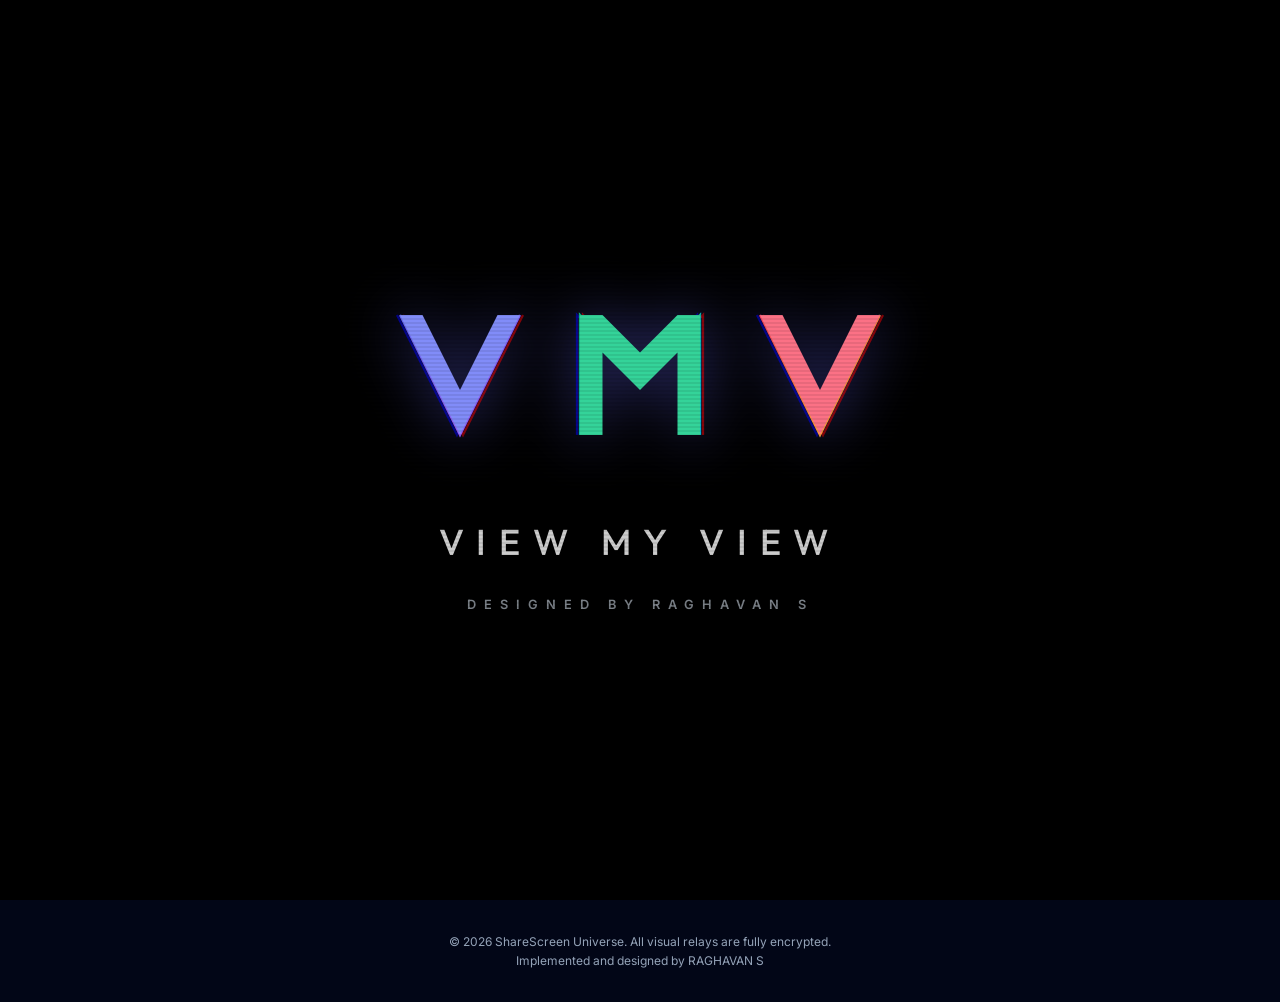
<file: index.html>
<!DOCTYPE html>
<html lang="en">

<head>
    <meta charset="UTF-8">
    <meta name="viewport" content="width=device-width, initial-scale=1.0">
    <title>ShareScreen | Immersive Real-Time Visual Relay</title>
    <link rel="stylesheet" href="style.css">
    <link rel="icon" type="image/svg+xml"
        href="data:image/svg+xml,%3Csvg xmlns='http://www.w3.org/2000/svg' viewBox='0 0 32 32'%3E%3Cdefs%3E%3ClinearGradient id='g' x1='0%25' y1='0%25' x2='100%25' y2='100%25'%3E%3Cstop offset='0%25' style='stop-color:%236366f1;stop-opacity:1' /%3E%3Cstop offset='100%25' style='stop-color:%230ea5e9;stop-opacity:1' /%3E%3C/linearGradient%3E%3C/defs%3E%3Cpath d='M4 4 L16 28 L28 4' fill='none' stroke='url(%23g)' stroke-width='4' stroke-linecap='round' stroke-linejoin='round'/%3E%3Cpath d='M4 28 L16 4 L28 28' fill='none' stroke='url(%23g)' stroke-width='4' stroke-opacity='0.6' stroke-linecap='round' stroke-linejoin='round'/%3E%3C/svg%3E">

</head>

<body>
    <!-- Premium Logo Intro (Phase 7) -->
    <div id="splash-screen">
        <div class="impact-flash"></div>
        <div class="scanlines"></div>
        <div class="glitch-surface"></div>
        <div class="logo-container-3d">
            <svg class="vmv-logo-svg" viewBox="0 0 400 120" xmlns="http://www.w3.org/2000/svg">
                <defs>
                    <!-- V1 Gradient (Electric Indigo / Violet) -->
                    <linearGradient id="gradV1" x1="0%" y1="0%" x2="100%" y2="100%">
                        <stop offset="0%" style="stop-color:#6366f1;stop-opacity:1" />
                        <stop offset="100%" style="stop-color:#a855f7;stop-opacity:1" />
                    </linearGradient>
                    <!-- M Gradient (Emerald / Cyan) -->
                    <linearGradient id="gradM" x1="0%" y1="0%" x2="100%" y2="100%">
                        <stop offset="0%" style="stop-color:#10b981;stop-opacity:1" />
                        <stop offset="100%" style="stop-color:#06b6d4;stop-opacity:1" />
                    </linearGradient>
                    <!-- V2 Gradient (Neon Rose / Gold) -->
                    <linearGradient id="gradV2" x1="0%" y1="0%" x2="100%" y2="100%">
                        <stop offset="0%" style="stop-color:#f43f5e;stop-opacity:1" />
                        <stop offset="100%" style="stop-color:#fbbf24;stop-opacity:1" />
                    </linearGradient>
                </defs>
                <!-- V -->
                <path class="vmv-v1-path vmv-path" d="M40 20 L80 100 L120 20" pathLength="100" />
                <path class="vmv-v1-fill vmv-fill" d="M40 20 L80 100 L120 20 L105 20 L80 70 L55 20 Z" />

                <!-- M -->
                <path class="vmv-m-path vmv-path" d="M160 100 L160 20 L200 60 L240 20 L240 100" pathLength="100" />
                <path class="vmv-m-fill vmv-fill"
                    d="M160 100 L160 20 L175 20 L200 45 L225 20 L240 20 L240 100 L225 100 L225 45 L200 70 L175 45 L175 100 Z" />

                <!-- V (Symmetrical) -->
                <path class="vmv-v2-path vmv-path" d="M280 20 L320 100 L360 20" pathLength="100" />
                <path class="vmv-v2-fill vmv-fill" d="M280 20 L320 100 L360 20 L345 20 L320 70 L295 20 Z" />
            </svg>
            <div class="energy-wave"></div>
        </div>
        <div class="brand-full-name">VIEW MY VIEW</div>
        <div class="designed-by-signature">DESIGNED BY RAGHAVAN S</div>
    </div>

    <script>
        // Automatic Transition from Intro to Dashboard
        window.addEventListener('DOMContentLoaded', () => {
            const splash = document.getElementById('splash-screen');
            setTimeout(() => {
                splash.classList.add('hidden');
                document.body.classList.add('splash-finished');
            }, 7500); // 7.5s allows the full cinematic sequence to play
        });
    </script>

    <!-- Universe Atmosphere -->
    <div class="universe-bg">
        <div class="nebula-1"></div>
        <div class="nebula-2"></div>
    </div>

    <!-- Large Fixed Brand Icon (New Design) -->
    <div class="side-brand-container">
        <svg xmlns="http://www.w3.org/2000/svg" viewBox="0 0 40 40" class="side-brand-svg">
            <defs>
                <linearGradient id="sideLogoGradient" x1="0%" y1="0%" x2="100%" y2="100%">
                    <stop offset="0%" style="stop-color:var(--accent);stop-opacity:1" />
                    <stop offset="100%" style="stop-color:var(--accent-secondary);stop-opacity:1" />
                </linearGradient>
            </defs>
            <!-- V -->
            <path class="v-path-main" d="M4 8 L20 36 L36 8" fill="none" stroke="url(#sideLogoGradient)"
                stroke-width="3.5" stroke-linecap="round" stroke-linejoin="round" pathLength="100" />
            <!-- Inverted V -->
            <path class="v-path-inverted" d="M4 32 L20 4 L36 32" fill="none" stroke="url(#sideLogoGradient)"
                stroke-width="3.5" stroke-opacity="0.5" stroke-linecap="round" stroke-linejoin="round"
                pathLength="100" />
        </svg>
    </div>

    <div class="container center-box">
        <header style="text-align: center; margin-bottom: 4rem;">
            <div class="badge" style="margin-bottom: 1.5rem;">SECURE PEER-TO-PEER</div>
            <h1>The New Standard for<br>Visual Collaboration</h1>
            <p class="description" style="max-width: 600px; margin: 1.5rem auto;">Establish encrypted visual tunnels
                instantly. No installations, no Latency, just focus.</p>

            <div class="doc-inline-group">
                <div class="why-trigger" id="openBenefits">
                    Why use this?
                </div>

                <div class="why-trigger" id="openConstraints">
                    Constraints
                </div>

                <div class="why-trigger" id="openUserGuide">
                    User Guide
                </div>
            </div>
        </header>

        <div class="home-grid">
            <!-- Share Option -->
            <div class="glass-panel action-card">
                <div class="data-flow-container">
                    <svg viewBox="0 0 100 100" width="100%" height="100%" preserveAspectRatio="none">
                        <circle class="flow-particle animate-out-n p1" cx="50" cy="50" r="2" />
                        <circle class="flow-particle animate-out-s p2" cx="50" cy="50" r="3" />
                        <circle class="flow-particle animate-out-e p3" cx="50" cy="50" r="2" />
                        <circle class="flow-particle animate-out-w p4" cx="50" cy="50" r="3" />
                    </svg>
                </div>
                <div class="icon-wrapper">
                    <svg width="32" height="32" viewBox="0 0 24 24" fill="none" stroke="currentColor" stroke-width="2"
                        stroke-linecap="round" stroke-linejoin="round">
                        <path d="M5 12h14M12 5l7 7-7 7"></path>
                    </svg>
                </div>
                <h2>Initiate Session</h2>
                <p class="description" style="font-size: 0.875rem; margin-bottom: 2rem;">Host a secure visual relay and
                    invite viewers via professional access tokens.</p>
                <button class="btn-action btn-primary" onclick="window.location.href='share.html'">
                    Launch Share Hub
                </button>
            </div>

            <!-- Join Option -->
            <div class="glass-panel action-card">
                <div class="data-flow-container">
                    <svg viewBox="0 0 100 100" width="100%" height="100%" preserveAspectRatio="none">
                        <circle class="flow-particle animate-in-n p1" cx="50" cy="50" r="2" />
                        <circle class="flow-particle animate-in-s p2" cx="50" cy="50" r="3" />
                        <circle class="flow-particle animate-in-e p3" cx="50" cy="50" r="2" />
                        <circle class="flow-particle animate-in-w p4" cx="50" cy="50" r="3" />
                    </svg>
                </div>
                <div class="icon-wrapper">
                    <svg width="32" height="32" viewBox="0 0 24 24" fill="none" stroke="currentColor" stroke-width="2"
                        stroke-linecap="round" stroke-linejoin="round">
                        <path d="M15 3h6v6M9 21H3v-6M21 3l-7 7M3 21l7-7"></path>
                    </svg>
                </div>
                <h2>Connect to Relay</h2>
                <p class="description" style="font-size: 0.875rem; margin-bottom: 2rem;">Enter an authorized session
                    code to receive high-fidelity visual streams.</p>
                <button class="btn-action btn-secondary" onclick="window.location.href='join.html'">
                    Enter Access Code
                </button>
            </div>
        </div>

        <footer style="margin-top: 6rem; text-align: center; color: var(--text-muted); font-size: 0.75rem;">
            <p style="margin-top: 2rem;">
                &copy; 2026 ShareScreen Universe. All visual relays are fully encrypted.
                <br>Implemented and designed by RAGHAVAN S
            </p>
        </footer>
    </div>

    <!-- Benefits Overlay Container -->
    <div class="benefits-overlay" id="benefitsOverlay">
        <div class="close-benefits" id="closeBenefits">
            <svg width="24" height="24" viewBox="0 0 24 24" fill="none" stroke="currentColor" stroke-width="2"
                stroke-linecap="round" stroke-linejoin="round">
                <line x1="18" y1="6" x2="6" y2="18"></line>
                <line x1="6" y1="6" x2="18" y2="18"></line>
            </svg>
        </div>
        <div class="benefits-content">
            <header style="text-align: center; margin-bottom: 4rem;">
                <div class="badge">TECHNICAL BENEFITS</div>
                <h2 style="font-size: 2.5rem; color: white; margin-top: 1rem;">Security • Architecture • Performance
                </h2>
            </header>

            <div class="benefits-grid">
                <!-- Security Pillar -->
                <div class="benefit-pillar">
                    <h3>
                        <svg width="24" height="24" viewBox="0 0 24 24" fill="none" stroke="currentColor"
                            stroke-width="2" stroke-linecap="round" stroke-linejoin="round">
                            <path d="M12 22s8-4 8-10V5l-8-3-8 3v7c0 6 8 10 8 10z"></path>
                        </svg>
                        Security
                    </h3>
                    <ul class="benefit-list">
                        <li class="benefit-item"><svg width="18" height="18" viewBox="0 0 24 24" fill="none"
                                stroke="currentColor" stroke-width="3" stroke-linecap="round" stroke-linejoin="round">
                                <polyline points="20 6 9 17 4 12"></polyline>
                            </svg> No user accounts, logins, or personal data collection</li>
                        <li class="benefit-item"><svg width="18" height="18" viewBox="0 0 24 24" fill="none"
                                stroke="currentColor" stroke-width="3" stroke-linecap="round" stroke-linejoin="round">
                                <polyline points="20 6 9 17 4 12"></polyline>
                            </svg> Secure, one-time access code for session entry</li>
                        <li class="benefit-item"><svg width="18" height="18" viewBox="0 0 24 24" fill="none"
                                stroke="currentColor" stroke-width="3" stroke-linecap="round" stroke-linejoin="round">
                                <polyline points="20 6 9 17 4 12"></polyline>
                            </svg> End-to-end browser-level encryption via WebRTC</li>
                        <li class="benefit-item"><svg width="18" height="18" viewBox="0 0 24 24" fill="none"
                                stroke="currentColor" stroke-width="3" stroke-linecap="round" stroke-linejoin="round">
                                <polyline points="20 6 9 17 4 12"></polyline>
                            </svg> Access code validated at host level</li>
                        <li class="benefit-item"><svg width="18" height="18" viewBox="0 0 24 24" fill="none"
                                stroke="currentColor" stroke-width="3" stroke-linecap="round" stroke-linejoin="round">
                                <polyline points="20 6 9 17 4 12"></polyline>
                            </svg> No public rooms or persistent sessions</li>
                        <li class="benefit-item"><svg width="18" height="18" viewBox="0 0 24 24" fill="none"
                                stroke="currentColor" stroke-width="3" stroke-linecap="round" stroke-linejoin="round">
                                <polyline points="20 6 9 17 4 12"></polyline>
                            </svg> No recordings, no storage, no cloud backups</li>
                    </ul>
                </div>

                <!-- Architecture Pillar -->
                <div class="benefit-pillar">
                    <h3>
                        <svg width="24" height="24" viewBox="0 0 24 24" fill="none" stroke="currentColor"
                            stroke-width="2" stroke-linecap="round" stroke-linejoin="round">
                            <path d="M17 21v-2a4 4 0 0 0-4-4H5a4 4 0 0 0-4 4v2"></path>
                            <circle cx="9" cy="7" r="4"></circle>
                            <path d="M23 21v-2a4 4 0 0 0-3-3.87"></path>
                            <path d="M16 3.13a4 4 0 0 1 0 7.75"></path>
                        </svg>
                        Architecture
                    </h3>
                    <ul class="benefit-list">
                        <li class="benefit-item"><svg width="18" height="18" viewBox="0 0 24 24" fill="none"
                                stroke="currentColor" stroke-width="3" stroke-linecap="round" stroke-linejoin="round">
                                <polyline points="20 6 9 17 4 12"></polyline>
                            </svg> Fully peer-to-peer (P2P) media transmission</li>
                        <li class="benefit-item"><svg width="18" height="18" viewBox="0 0 24 24" fill="none"
                                stroke="currentColor" stroke-width="3" stroke-linecap="round" stroke-linejoin="round">
                                <polyline points="20 6 9 17 4 12"></polyline>
                            </svg> Video, audio, and screen data never touch servers</li>
                        <li class="benefit-item"><svg width="18" height="18" viewBox="0 0 24 24" fill="none"
                                stroke="currentColor" stroke-width="3" stroke-linecap="round" stroke-linejoin="round">
                                <polyline points="20 6 9 17 4 12"></polyline>
                            </svg> Backend server used only for connection signaling</li>
                        <li class="benefit-item"><svg width="18" height="18" viewBox="0 0 24 24" fill="none"
                                stroke="currentColor" stroke-width="3" stroke-linecap="round" stroke-linejoin="round">
                                <polyline points="20 6 9 17 4 12"></polyline>
                            </svg> Hosted using Netlify (frontend) and Render (signaling)</li>
                        <li class="benefit-item"><svg width="18" height="18" viewBox="0 0 24 24" fill="none"
                                stroke="currentColor" stroke-width="3" stroke-linecap="round" stroke-linejoin="round">
                                <polyline points="20 6 9 17 4 12"></polyline>
                            </svg> Uses Google STUN for secure peer discovery</li>
                    </ul>
                </div>

                <!-- Performance Pillar -->
                <div class="benefit-pillar">
                    <h3>
                        <svg width="24" height="24" viewBox="0 0 24 24" fill="none" stroke="currentColor"
                            stroke-width="2" stroke-linecap="round" stroke-linejoin="round">
                            <polyline points="22 12 18 12 15 21 9 3 6 12 2 12"></polyline>
                        </svg>
                        Performance
                    </h3>
                    <ul class="benefit-list">
                        <li class="benefit-item"><svg width="18" height="18" viewBox="0 0 24 24" fill="none"
                                stroke="currentColor" stroke-width="3" stroke-linecap="round" stroke-linejoin="round">
                                <polyline points="20 6 9 17 4 12"></polyline>
                            </svg> Browser-based — no installation required</li>
                        <li class="benefit-item"><svg width="18" height="18" viewBox="0 0 24 24" fill="none"
                                stroke="currentColor" stroke-width="3" stroke-linecap="round" stroke-linejoin="round">
                                <polyline points="20 6 9 17 4 12"></polyline>
                            </svg> Low-latency real-time visual transmission</li>
                        <li class="benefit-item"><svg width="18" height="18" viewBox="0 0 24 24" fill="none"
                                stroke="currentColor" stroke-width="3" stroke-linecap="round" stroke-linejoin="round">
                                <polyline points="20 6 9 17 4 12"></polyline>
                            </svg> Multi-platform: Laptop Sharing & Mobile Camera</li>
                        <li class="benefit-item"><svg width="18" height="18" viewBox="0 0 24 24" fill="none"
                                stroke="currentColor" stroke-width="3" stroke-linecap="round" stroke-linejoin="round">
                                <polyline points="20 6 9 17 4 12"></polyline>
                            </svg> Zero server media bandwidth consumption</li>
                        <li class="benefit-item"><svg width="18" height="18" viewBox="0 0 24 24" fill="none"
                                stroke="currentColor" stroke-width="3" stroke-linecap="round" stroke-linejoin="round">
                                <polyline points="20 6 9 17 4 12"></polyline>
                            </svg> Reduced server lag due to P2P architecture</li>
                    </ul>
                </div>
            </div>

            <div
                style="margin-top: 4rem; text-align: center; color: var(--text-muted); font-size: 0.9rem; font-style: italic;">
                Built for privacy-first, instant visual collaboration.
            </div>
        </div>
    </div>

    <!-- Constraints Overlay -->
    <div class="benefits-overlay" id="constraintsOverlay">
        <div class="close-benefits" id="closeConstraints">
            <svg width="24" height="24" viewBox="0 0 24 24" fill="none" stroke="currentColor" stroke-width="2"
                stroke-linecap="round" stroke-linejoin="round">
                <line x1="18" y1="6" x2="6" y2="18"></line>
                <line x1="6" y1="6" x2="18" y2="18"></line>
            </svg>
        </div>
        <div class="benefits-content">
            <header style="text-align: center; margin-bottom: 4rem;">
                <div class="badge">SYSTEM CONSTRAINTS</div>
                <h2 style="font-size: 2.5rem; color: white; margin-top: 1rem;">Network & Connectivity</h2>
            </header>

            <div class="benefits-grid">
                <div class="benefit-pillar">
                    <h3><svg width="24" height="24" viewBox="0 0 24 24" fill="none" stroke="currentColor"
                            stroke-width="2" stroke-linecap="round" stroke-linejoin="round">
                            <path d="M5 12.55a11 11 0 0 1 14.08 0"></path>
                            <path d="M1.42 9a16 16 0 0 1 21.16 0"></path>
                            <path d="M8.53 16.11a6 6 0 0 1 6.95 0"></path>
                            <line x1="12" y1="20" x2="12.01" y2="20"></line>
                        </svg> Network Restrictions</h3>
                    <ul class="benefit-list">
                        <li class="benefit-item">Corporate Wi-Fi/VPNs often block STUN/ICE relays.</li>
                        <li class="benefit-item">Firewalls may prevent peer discovery in strict environments.</li>
                        <li class="benefit-item">Switching to public networks usually resolves connection issues.</li>
                    </ul>
                </div>

                <div class="benefit-pillar">
                    <h3><svg width="24" height="24" viewBox="0 0 24 24" fill="none" stroke="currentColor"
                            stroke-width="2" stroke-linecap="round" stroke-linejoin="round">
                            <rect x="5" y="2" width="14" height="20" rx="2" ry="2"></rect>
                            <line x1="12" y1="18" x2="12.01" y2="18"></line>
                        </svg> Mobile Limitations</h3>
                    <ul class="benefit-list">
                        <li class="benefit-item">Mobile browsers cannot share system screens or audio.</li>
                        <li class="benefit-item">Only Direct Camera and Microphone relay is supported.</li>
                        <li class="benefit-item">For full screen-sharing, use a desktop/laptop browser.</li>
                    </ul>
                </div>

                <div class="benefit-pillar">
                    <h3><svg width="24" height="24" viewBox="0 0 24 24" fill="none" stroke="currentColor"
                            stroke-width="2" stroke-linecap="round" stroke-linejoin="round">
                            <circle cx="12" cy="12" r="10"></circle>
                            <polyline points="12 6 12 12 16 14"></polyline>
                        </svg> Cold Start Delays</h3>
                    <ul class="benefit-list">
                        <li class="benefit-item">Initial P2P handshakes take 10-60s to stabilize.</li>
                        <li class="benefit-item">Black screens are normal during the synchronization phase.</li>
                        <li class="benefit-item">Wait at least 1 minute before declaring a connection failure.</li>
                    </ul>
                </div>
            </div>

            <div
                style="margin-top: 4rem; text-align: center; color: var(--text-muted); font-size: 0.9rem; font-style: italic;">
                ShareScreen Universe • Protocol Constraints
            </div>
        </div>
    </div>
    <div class="benefits-overlay" id="guideOverlay">
        <div class="close-benefits" id="closeGuide">
            <svg width="24" height="24" viewBox="0 0 24 24" fill="none" stroke="currentColor" stroke-width="2"
                stroke-linecap="round" stroke-linejoin="round">
                <line x1="18" y1="6" x2="6" y2="18"></line>
                <line x1="6" y1="6" x2="18" y2="18"></line>
            </svg>
        </div>
        <div class="benefits-content">
            <header style="text-align: center; margin-bottom: 3rem;">
                <div class="badge">MISSION PROTOCOL</div>
                <h2 style="font-size: 2rem; color: white; margin-top: 1rem;">User Guide</h2>
            </header>

            <div class="benefits-grid">
                <div class="benefit-pillar">
                    <h3><svg width="24" height="24" viewBox="0 0 24 24" fill="none" stroke="currentColor"
                            stroke-width="2" stroke-linecap="round" stroke-linejoin="round">
                            <polyline points="22 12 18 12 15 21 9 3 6 12 2 12"></polyline>
                        </svg> Connection Flow</h3>
                    <ul class="benefit-list">
                        <li class="benefit-item"><strong>1. Viewer First:</strong> Must click "Establish Connection"
                            before the Host.</li>
                        <li class="benefit-item"><strong>2. Security Handshake:</strong> This viewer-first sequence is
                            an intentional security feature.</li>
                        <li class="benefit-item"><strong>3. Sync:</strong> System synchronizes relay points during the
                            handshake.</li>
                        <li class="benefit-item"><strong>4. Host:</strong> "Begin Transmission" unlocks ONLY after
                            viewer is ready.</li>
                        <li class="benefit-item"><strong>5. Ready:</strong> Host clicks to start mission.</li>
                    </ul>
                </div>

                <div class="benefit-pillar">
                    <h3><svg width="24" height="24" viewBox="0 0 24 24" fill="none" stroke="currentColor"
                            stroke-width="2" stroke-linecap="round" stroke-linejoin="round">
                            <path d="M12 22s8-4 8-10V5l-8-3-8 3v7c0 6 8 10 8 10z"></path>
                        </svg> Host Rules</h3>
                    <ul class="benefit-list">
                        <li class="benefit-item">Transmission is blocked until viewer initiates.</li>
                        <li class="benefit-item">This prevents unauthorized or blind sharing.</li>
                        <li class="benefit-item">Handshake takes 10-60s (protocol behavior).</li>
                        <li class="benefit-item">Use Smart Controls to manage Mic/Cam.</li>
                    </ul>
                </div>

                <div class="benefit-pillar">
                    <h3><svg width="24" height="24" viewBox="0 0 24 24" fill="none" stroke="currentColor"
                            stroke-width="2" stroke-linecap="round" stroke-linejoin="round">
                            <rect x="2" y="3" width="20" height="14" rx="2" ry="2"></rect>
                            <line x1="8" y1="21" x2="16" y2="21"></line>
                            <line x1="12" y1="17" x2="12" y2="21"></line>
                        </svg> Viewer Rules</h3>
                    <ul class="benefit-list">
                        <li class="benefit-item">Must be the one to start the flow.</li>
                        <li class="benefit-item">Await host stream after Establishment.</li>
                        <li class="benefit-item">Full-screen mode blocks Duo requests.</li>
                    </ul>
                </div>

                <div class="benefit-pillar">
                    <h3><svg width="24" height="24" viewBox="0 0 24 24" fill="none" stroke="currentColor"
                            stroke-width="2" stroke-linecap="round" stroke-linejoin="round">
                            <path d="M17 21v-2a4 4 0 0 0-4-4H5a4 4 0 0 0-4 4v2"></path>
                            <circle cx="9" cy="7" r="4"></circle>
                            <path d="M23 21v-2a4 4 0 0 0-3-3.87"></path>
                            <path d="M16 3.13a4 4 0 0 1 0 7.75"></path>
                        </svg> Duo Mode</h3>
                    <ul class="benefit-list">
                        <li class="benefit-item">Optional 2-way voice collaboration.</li>
                        <li class="benefit-item">Viewer must accept the voice link.</li>
                        <li class="benefit-item">Share specifics tabs to avoid echo.</li>
                    </ul>
                </div>
            </div>

            <div
                style="margin-top: 4rem; text-align: center; color: var(--text-muted); font-size: 0.9rem; font-style: italic;">
                ShareScreen Universe • Mission Protocol Guide
            </div>
        </div>
    </div>

    <script>
        // Centralized Overlay Logic
        function setupOverlay(overlayId, openBtnId, closeBtnId) {
            const overlay = document.getElementById(overlayId);
            const openBtn = document.getElementById(openBtnId);
            const closeBtn = document.getElementById(closeBtnId);

            if (!overlay || !openBtn || !closeBtn) return;

            openBtn.onclick = () => {
                overlay.classList.add('active');
                document.body.style.overflow = 'hidden';

                // Staggered list item animation
                overlay.querySelectorAll('.benefit-item').forEach((item, index) => {
                    item.style.animationDelay = `${0.1 + index * 0.05}s`;
                });
            };

            const close = () => {
                overlay.classList.remove('active');
                document.body.style.overflow = '';
            };

            closeBtn.onclick = close;
            overlay.onclick = (e) => { if (e.target === overlay) close(); };
        }

        setupOverlay('benefitsOverlay', 'openBenefits', 'closeBenefits');
        setupOverlay('constraintsOverlay', 'openConstraints', 'closeConstraints');
        setupOverlay('guideOverlay', 'openUserGuide', 'closeGuide');
    </script>

</body>

</html>
</file>
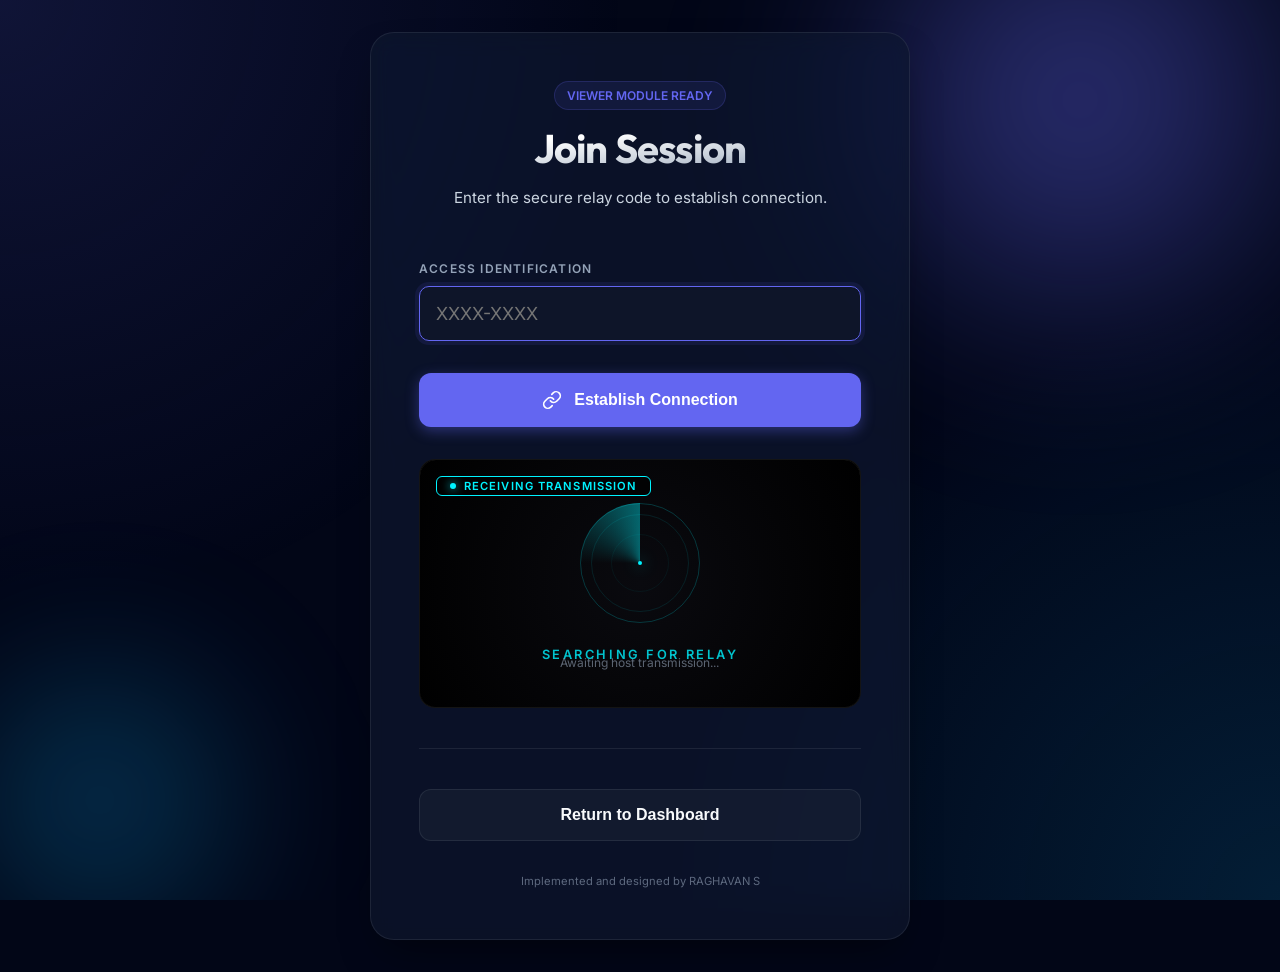
<file: join.html>
<!DOCTYPE html>
<html lang="en">

<head>
    <meta charset="UTF-8">
    <meta name="viewport" content="width=device-width, initial-scale=1.0">
    <title>Receiver Module | ShareScreen</title>
    <link rel="stylesheet" href="style.css">
    <link rel="icon" type="image/svg+xml"
        href="data:image/svg+xml,%3Csvg xmlns='http://www.w3.org/2000/svg' viewBox='0 0 32 32'%3E%3Cdefs%3E%3ClinearGradient id='g' x1='0%25' y1='0%25' x2='100%25' y2='100%25'%3E%3Cstop offset='0%25' style='stop-color:%236366f1;stop-opacity:1' /%3E%3Cstop offset='100%25' style='stop-color:%230ea5e9;stop-opacity:1' /%3E%3C/linearGradient%3E%3C/defs%3E%3Cpath d='M4 4 L16 28 L28 4' fill='none' stroke='url(%23g)' stroke-width='4' stroke-linecap='round' stroke-linejoin='round'/%3E%3Cpath d='M4 28 L16 4 L28 28' fill='none' stroke='url(%23g)' stroke-width='4' stroke-opacity='0.6' stroke-linecap='round' stroke-linejoin='round'/%3E%3C/svg%3E">
    <script src="https://cdn.socket.io/4.7.2/socket.io.min.js"></script>
</head>

<body>
    <!-- Universe Atmosphere -->
    <div class="universe-bg">
        <div class="nebula-1"></div>
        <div class="nebula-2"></div>
    </div>

    <!-- Duo Mode Request Modal -->
    <div id="duoModal" class="modal-overlay">
        <div class="premium-modal">
            <div class="modal-icon-ring">
                <svg width="32" height="32" viewBox="0 0 24 24" fill="none" stroke="var(--primary)" stroke-width="2.5"
                    stroke-linecap="round" stroke-linejoin="round">
                    <path d="M12 1a3 3 0 0 0-3 3v8a3 3 0 0 0 6 0V4a3 3 0 0 0-3-3z"></path>
                    <path d="M19 10v2a7 7 0 0 1-14 0v-2"></path>
                    <line x1="12" y1="19" x2="12" y2="23"></line>
                    <line x1="8" y1="23" x2="16" y2="23"></line>
                </svg>
            </div>
            <h3 class="modal-title">Duo Mode Requested</h3>
            <p class="modal-text">The host in mission control wants to establish a two-way voice link. This will enable
                your microphone for real-time collaboration.</p>
            <div class="modal-actions">
                <button id="declineDuo" class="modal-btn btn-decline">Decline</button>
                <button id="acceptDuo" class="modal-btn btn-accept">Accept Link</button>
            </div>
        </div>
    </div>

    <!-- Host Disconnected Modal -->
    <div id="disconnectModal" class="glass-panel"
        style="display: none; position: fixed; top: 50%; left: 50%; transform: translate(-50%, -50%); z-index: 1000; width: 90%; max-width: 400px; text-align: center; border: 1px solid rgba(255, 50, 50, 0.3); background: rgba(15, 5, 5, 0.9); backdrop-filter: blur(20px);">
        <div style="margin-bottom: 1.5rem; color: #ff4d4d;">
            <svg width="48" height="48" viewBox="0 0 24 24" fill="none" stroke="currentColor" stroke-width="2"
                stroke-linecap="round" stroke-linejoin="round">
                <path d="M10.29 3.86L1.82 18a2 2 0 0 0 1.71 3h16.94a2 2 0 0 0 1.71-3L13.71 3.86a2 2 0 0 0-3.42 0z">
                </path>
                <line x1="12" y1="9" x2="12" y2="13"></line>
                <line x1="12" y1="17" x2="12.01" y2="17"></line>
            </svg>
        </div>
        <h2 style="margin-bottom: 0.5rem; color: #fff;">Session Terminated</h2>
        <p style="color: var(--text-muted); margin-bottom: 2rem; font-size: 0.95rem;">The host has ended the session.
            Connection closed.</p>
        <button class="btn-action btn-secondary" onclick="window.location.href='index.html'" style="width: 100%;">
            Return to Dashboard
        </button>
    </div>

    <div class="container center-box">
        <div class="glass-panel">
            <header style="text-align: center; margin-bottom: 3rem;">
                <div class="badge">VIEWER MODULE READY</div>
                <h1>Join Session</h1>
                <p class="description" style="font-size: 0.95rem; margin-bottom: 0;">Enter the secure relay code to
                    establish connection.</p>
            </header>

            <div id="setupSection">
                <div style="text-align: left; margin-bottom: 2rem;">
                    <label class="label-title">Access Identification</label>
                    <input id="codeInput" class="professional-input" placeholder="XXXX-XXXX" type="text" autofocus>
                </div>

                <button class="btn-action btn-primary" id="joinBtn">
                    <svg width="20" height="20" viewBox="0 0 24 24" fill="none" stroke="currentColor" stroke-width="2"
                        stroke-linecap="round" stroke-linejoin="round">
                        <path d="M10 13a5 5 0 0 0 7.54.54l3-3a5 5 0 0 0-7.07-7.07l-1.72 1.71"></path>
                        <path d="M14 11a5 5 0 0 0-7.54-.54l-3 3a5 5 0 0 0 7.07 7.07l1.71-1.71"></path>
                    </svg>
                    Establish Connection
                </button>
            </div>

            <div class="video-feed">
                <div class="video-container"
                    style="position: relative; background: #000; border-radius: 16px; overflow: hidden; aspect-ratio: 16/9; box-shadow: 0 20px 50px rgba(0,0,0,0.5);">
                    <!-- Signal Scanning Overlay -->
                    <div id="scanningOverlay"
                        style="position: absolute; inset: 0; display: flex; flex-direction: column; align-items: center; justify-content: center; z-index: 5; background: radial-gradient(circle at center, #0a0a0f 0%, #000 100%); transition: opacity 0.5s ease;">
                        <div class="radar-circle"
                            style="position: relative; width: 120px; height: 120px; border: 1px solid rgba(0, 243, 255, 0.2); border-radius: 50%; margin-bottom: 2rem;">
                            <div class="radar-sweep"
                                style="position: absolute; inset: -1px; background: conic-gradient(from 0deg, transparent 270deg, rgba(0, 243, 255, 0.4) 360deg); border-radius: 50%; animation: sweep 2s linear infinite;">
                            </div>
                            <div
                                style="position: absolute; inset: 10px; border: 1px solid rgba(0, 243, 255, 0.1); border-radius: 50%;">
                            </div>
                            <div
                                style="position: absolute; inset: 30px; border: 1px solid rgba(0, 243, 255, 0.05); border-radius: 50%;">
                            </div>
                            <div
                                style="position: absolute; top: 50%; left: 50%; transform: translate(-50%, -50%); width: 4px; height: 4px; background: var(--primary); border-radius: 50%; box-shadow: 0 0 15px var(--primary);">
                            </div>
                        </div>
                        <div style="text-align: center;">
                            <div
                                style="color: var(--primary); font-size: 0.8rem; font-weight: 600; letter-spacing: 0.2em; text-transform: uppercase; margin-bottom: 0.5rem; opacity: 0.8;">
                                Searching for Relay</div>
                            <div style="color: var(--text-muted); font-size: 0.75rem; opacity: 0.6;">Awaiting host
                                transmission...</div>
                        </div>
                    </div>

                    <!-- Mic Active Indicator -->
                    <div id="micIndicator"
                        style="display: none; position: absolute; top: 1rem; right: 1rem; z-index: 10; background: rgba(0, 243, 255, 0.2); backdrop-filter: blur(8px); border: 1px solid var(--primary); padding: 0.5rem 1rem; border-radius: 50px; align-items: center; gap: 0.75rem; animation: pulseFade 2s infinite;">
                        <div id="viewerVoiceWave" class="voice-wave-container active">
                            <div class="voice-bar"></div>
                            <div class="voice-bar"></div>
                            <div class="voice-bar"></div>
                            <div class="voice-bar"></div>
                            <div class="voice-bar"></div>
                        </div>
                        <span
                            style="color: var(--primary); font-size: 0.75rem; font-weight: 600; text-transform: uppercase; letter-spacing: 0.05em;">Mic
                            Active</span>
                    </div>

                    <div id="videoStatus" class="status-badge live">
                        <div class="status-indicator live"></div>
                        <span>Receiving Transmission</span>
                    </div>

                    <!-- Viewer Transmission Controls -->
                    <div id="viewerActiveControls" class="transmission-controls" style="display: none;">
                        <div class="smart-control-wrapper">
                            <button id="viewerSmartTrigger" class="smart-control-trigger">
                                <svg viewBox="0 0 24 24" fill="none" stroke="currentColor" stroke-width="1.5"
                                    stroke-linecap="round" stroke-linejoin="round">
                                    <circle cx="12" cy="12" r="3"></circle>
                                    <path
                                        d="M19.4 15a1.65 1.65 0 0 0 .33 1.82l.06.06a2 2 0 0 1 0 2.83 2 2 0 0 1-2.83 0l-.06-.06a1.65 1.65 0 0 0-1.82-.33 1.65 1.65 0 0 0-1 1.51V21a2 2 0 0 1-2 2 2 2 0 0 1-2-2v-.09A1.65 1.65 0 0 0 9 19.4a1.65 1.65 0 0 0-1.82.33l-.06.06a2 2 0 0 1-2.83 0 2 2 0 0 1 0-2.83l.06-.06a1.65 1.65 0 0 0 .33-1.82 1.65 1.65 0 0 0-1.51-1H3a2 2 0 0 1-2-2 2 2 0 0 1 2-2h.09A1.65 1.65 0 0 0 4.6 9a1.65 1.65 0 0 0-.33-1.82l-.06-.06a2 2 0 0 1 0-2.83 2 2 0 0 1 2.83 0l.06.06a1.65 1.65 0 0 0 1.82.33H9a1.65 1.65 0 0 0 1-1.51V3a2 2 0 0 1 2-2 2 2 0 0 1 2 2v.09a1.65 1.65 0 0 0 1 1.51 1.65 1.65 0 0 0 1.82-.33l.06-.06a2 2 0 0 1 2.83 0 2 2 0 0 1 0 2.83l-.06.06a1.65 1.65 0 0 0-.33 1.82V9a1.65 1.65 0 0 0 1.51 1H21a2 2 0 0 1 2 2 2 2 0 0 1-2 2h-.09a1.65 1.65 0 0 0-1.51 1z">
                                    </path>
                                </svg>
                                <span>Controls</span>
                                <svg class="chevron" viewBox="0 0 24 24" fill="none" stroke="currentColor"
                                    stroke-width="2" stroke-linecap="round" stroke-linejoin="round">
                                    <polyline points="6 9 12 15 18 9"></polyline>
                                </svg>
                            </button>

                            <div id="viewerSmartDropdown" class="smart-control-dropdown">
                                <div id="toggleHostVideoMute" class="smart-item">
                                    <svg viewBox="0 0 24 24" fill="none" stroke="currentColor" stroke-width="1.5"
                                        stroke-linecap="round" stroke-linejoin="round">
                                        <path d="M23 7l-7 5 7 5V7z"></path>
                                        <rect x="1" y="5" width="15" height="14" rx="2" ry="2"></rect>
                                    </svg>
                                    <span class="smart-item-label">Host Video</span>
                                </div>

                                <div id="toggleHostAudioMute" class="smart-item">
                                    <svg viewBox="0 0 24 24" fill="none" stroke="currentColor" stroke-width="1.5"
                                        stroke-linecap="round" stroke-linejoin="round">
                                        <path d="M11 5L6 9H2V15H6L11 19V5Z"></path>
                                        <path
                                            d="M19.07 4.93C20.94 6.81 22 9.33 22 12C22 14.67 20.94 17.19 19.07 19.07M15.54 8.46C16.48 9.4 17 10.64 17 12C17 13.36 16.48 14.6 15.54 15.54">
                                        </path>
                                    </svg>
                                    <span class="smart-item-label">Host Audio</span>
                                </div>

                                <div id="toggleViewerMic" class="smart-item" style="display: none;">
                                    <svg viewBox="0 0 24 24" fill="none" stroke="currentColor" stroke-width="1.5"
                                        stroke-linecap="round" stroke-linejoin="round">
                                        <path d="M12 1a3 3 0 0 0-3 3v8a3 3 0 0 0 6 0V4a3 3 0 0 0-3-3z"></path>
                                        <path d="M19 10v2a7 7 0 0 1-14 0v-2"></path>
                                        <line x1="12" y1="19" x2="12" y2="23"></line>
                                        <line x1="8" y1="23" x2="16" y2="23"></line>
                                    </svg>
                                    <span class="smart-item-label">My Mic</span>
                                </div>
                            </div>
                        </div>
                    </div>

                    <video id="remoteVideo" autoplay playsinline controls
                        style="width:100%; height: 100%; object-fit: contain;"></video>
                    <button id="fullscreenBtn" class="fullscreen-overlay-btn">
                        <svg width="14" height="14" viewBox="0 0 24 24" fill="none" stroke="currentColor"
                            stroke-width="2" stroke-linecap="round" stroke-linejoin="round">
                            <path d="M15 3h6v6M9 21H3v-6M21 3l-7 7M3 21l7-7" />
                        </svg>
                        Full Screen
                    </button>
                </div>

                <style>
                    @keyframes sweep {
                        from {
                            transform: rotate(0deg);
                        }

                        to {
                            transform: rotate(360deg);
                        }
                    }

                    /* Fullscreen Control Bar Enhancement */
                    .fs-controls-overlay {
                        position: fixed;
                        bottom: 2.5rem;
                        left: 50%;
                        transform: translateX(-50%) translateY(50px);
                        background: rgba(10, 10, 15, 0.85);
                        backdrop-filter: blur(20px);
                        border: 1px solid rgba(255, 255, 255, 0.1);
                        border-radius: 100px;
                        padding: 0.6rem;
                        z-index: 2147483647;
                        display: none;
                        opacity: 0;
                        transition: all 0.4s cubic-bezier(0.16, 1, 0.3, 1);
                        pointer-events: auto;
                    }

                    .fs-controls-overlay.visible {
                        opacity: 1;
                        transform: translateX(-50%) translateY(0);
                    }

                    .fs-controls-bar {
                        display: flex;
                        align-items: center;
                        gap: 0.75rem;
                    }

                    .fs-icon-btn {
                        width: 44px;
                        height: 44px;
                        display: flex;
                        align-items: center;
                        justify-content: center;
                        background: rgba(255, 255, 255, 0.05);
                        border: 1px solid rgba(255, 255, 255, 0.1);
                        border-radius: 50%;
                        color: var(--text-muted);
                        cursor: pointer;
                        transition: all 0.2s ease;
                    }

                    .fs-icon-btn:hover {
                        background: rgba(255, 255, 255, 0.1);
                        color: var(--primary);
                        transform: scale(1.1);
                    }

                    .fs-icon-btn.muted {
                        color: #ff4d4d;
                        border-color: rgba(255, 77, 77, 0.3);
                    }

                    .fs-divider-sep {
                        width: 1px;
                        height: 24px;
                        background: rgba(255, 255, 255, 0.1);
                        margin: 0 0.25rem;
                    }

                    .fs-exit-btn:hover {
                        color: #ff4d4d;
                    }

                    /* Hide original UI elements in fullscreen to declutter */
                    :fullscreen .transmission-controls {
                        display: none !important;
                    }
                </style>
            </div>

            <div class="divider"></div>



            <button class="btn-action btn-secondary" onclick="window.location.href='index.html'">
                Return to Dashboard
            </button>

            <footer
                style="margin-top: 2rem; text-align: center; color: var(--text-muted); font-size: 0.7rem; opacity: 0.6;">
                Implemented and designed by RAGHAVAN S
            </footer>
        </div>
    </div>


    <script src="main.js"></script>
    <script>
        const socket = io("https://getmyscreen-server.onrender.com", {
            transports: ["websocket"]
        });

        function setupSmartControl(triggerId, dropdownId) {
            const trigger = document.getElementById(triggerId);
            const dropdown = document.getElementById(dropdownId);
            if (!trigger || !dropdown) return;

            trigger.onclick = (e) => {
                e.stopPropagation();
                dropdown.classList.toggle("active");
                trigger.classList.toggle("active");
            };

            document.addEventListener("click", (e) => {
                if (!trigger.contains(e.target) && !dropdown.contains(e.target)) {
                    dropdown.classList.remove("active");
                    trigger.classList.remove("active");
                }
            });
        }

        setupSmartControl("viewerSmartTrigger", "viewerSmartDropdown");



        // ==============================
        // Phase 4.3/4.4: Viewer PeerConnection
        // ==============================

        let pc;
        let sessionCode;
        let clientStream = null; // To hold the local mic stream

        function createPeerConnection() {
            if (pc) return; // FIX: Preserve existing connection for renegotiation
            pc = new RTCPeerConnection({
                iceServers: [{ urls: "stun:stun.l.google.com:19302" }]
            });

            const remoteVideo = document.getElementById("remoteVideo");
            const remoteStream = new MediaStream();

            pc.ontrack = (event) => {
                const fsBtn = document.getElementById("fullscreenBtn");
                const overlay = document.getElementById("scanningOverlay");

                event.streams[0].getTracks().forEach(track => {
                    remoteStream.addTrack(track);
                });

                remoteVideo.srcObject = remoteStream;
                remoteVideo.muted = false;

                console.log("[VIEWER] Track received:", event.track.kind);

                remoteVideo.onloadedmetadata = () => {
                    // Hide scanning overlay when video is ready
                    if (overlay) {
                        overlay.style.opacity = "0";
                        setTimeout(() => overlay.style.display = "none", 500);
                    }

                    // FOCUS MODE: Hide setup controls
                    const setupSection = document.getElementById("setupSection");
                    if (setupSection) setupSection.style.display = "none";

                    // Minimize Title for context
                    const header = document.querySelector(".glass-panel header");
                    if (header) {
                        header.style.marginBottom = "1.5rem";
                        header.querySelector("h1").style.fontSize = "1.5rem";
                        header.querySelector(".badge").style.display = "none";
                    }

                    // Show Controls
                    document.getElementById("viewerActiveControls").style.display = "flex";

                    remoteVideo.play().catch(() => {
                        console.log("Autoplay blocked — user interaction required");
                    });
                };

                // Show fullscreen button when stream arrives
                if (fsBtn) fsBtn.style.display = "flex";
            };

            // Setup Viewer Local Controls
            document.getElementById("toggleHostVideoMute").onclick = () => {
                const video = document.getElementById("remoteVideo");
                const track = video.srcObject?.getVideoTracks()[0];
                if (track) {
                    track.enabled = !track.enabled;
                    document.getElementById("toggleHostVideoMute").classList.toggle("muted", !track.enabled);
                    const status = document.getElementById("videoStatus");
                    if (!track.enabled) {
                        status.className = "status-badge muted";
                        status.innerHTML = '<div class="status-indicator muted"></div><span>Feed Paused</span>';
                    } else {
                        status.className = "status-badge live";
                        status.innerHTML = '<div class="status-indicator live"></div><span>Receiving Transmission</span>';
                    }
                }
            };

            document.getElementById("toggleHostAudioMute").onclick = () => {
                const video = document.getElementById("remoteVideo");
                video.muted = !video.muted;
                document.getElementById("toggleHostAudioMute").classList.toggle("muted", video.muted);
            };

            document.getElementById("toggleViewerMic").onclick = () => {
                if (clientStream) {
                    const track = clientStream.getAudioTracks()[0];
                    if (track) {
                        track.enabled = !track.enabled;
                        document.getElementById("toggleViewerMic").classList.toggle("muted", !track.enabled);
                    }
                }
            };

            pc.onicecandidate = (event) => {
                if (event.candidate) {
                    socket.emit("signal", {
                        code: sessionCode,
                        signalData: {
                            type: "ice",
                            candidate: event.candidate
                        }
                    });
                    console.log("[VIEWER] ICE sent");
                }
            };
        }

        const joinBtn = document.getElementById("joinBtn");
        const input = document.getElementById("codeInput");
        const fullscreenBtn = document.getElementById("fullscreenBtn");
        const remoteVideo = document.getElementById("remoteVideo");

        joinBtn.addEventListener("click", () => {
            sessionCode = input.value.trim();

            if (!sessionCode) return;

            socket.emit("viewer-join", sessionCode);
        });

        // Logic for Fullscreen Mode
        fullscreenBtn.addEventListener("click", () => {
            if (remoteVideo.requestFullscreen) {
                remoteVideo.requestFullscreen();
            } else if (remoteVideo.webkitRequestFullscreen) { /* Safari */
                remoteVideo.webkitRequestFullscreen();
            } else if (remoteVideo.msRequestFullscreen) { /* IE11 */
                remoteVideo.msRequestFullscreen();
            }
        });

        socket.on("session-info", (data) => {
            if (data.status === "success") {
                console.log("[VIEWER] Connected to session");
            } else {
                alert(data.message);
            }
        });

        socket.on("host-left", () => {
            const modal = document.getElementById("disconnectModal");
            const remoteVideo = document.getElementById("remoteVideo");
            const fsBtn = document.getElementById("fullscreenBtn");
            const micIndicator = document.getElementById("micIndicator");
            const videoBox = document.querySelector(".video-feed");

            if (modal) modal.style.display = "block";
            if (remoteVideo) remoteVideo.srcObject = null;
            if (fsBtn) fsBtn.style.display = "none";
            if (micIndicator) micIndicator.style.display = "none";
            if (videoBox) videoBox.classList.remove("holographic-link", "duo-active-glow");

            // Stop local mic if active
            if (clientStream) {
                clientStream.getTracks().forEach(t => t.stop());
                clientStream = null;
            }

            console.log("[VIEWER] Host disconnected");
        });

        socket.on("signal", async (data) => {
            const signal = data.signalData;

            if (signal.type === "offer") {
                console.log("[VIEWER] Offer received");
                createPeerConnection();
                await pc.setRemoteDescription(new RTCSessionDescription(signal.offer));
                const answer = await pc.createAnswer();
                await pc.setLocalDescription(answer);
                socket.emit("signal", {
                    code: sessionCode,
                    signalData: { type: "answer", answer: answer }
                });
                console.log("[VIEWER] Answer sent");
            }

            if (signal.type === "ice" && pc) {
                await pc.addIceCandidate(signal.candidate);
            }

            // 🔊 DUO MODE (2-WAY VOICE)
            if (signal.type === "duo-request") {
                const duoModal = document.getElementById("duoModal");
                const acceptBtn = document.getElementById("acceptDuo");
                const declineBtn = document.getElementById("declineDuo");

                duoModal.classList.add("active");

                const handleAccept = async () => {
                    duoModal.classList.remove("active");
                    cleanup();
                    try {
                        const micStream = await navigator.mediaDevices.getUserMedia({ audio: true });
                        clientStream = micStream; // Store the stream
                        micStream.getTracks().forEach(track => {
                            pc.addTrack(track, micStream);
                        });

                        socket.emit("signal", {
                            code: sessionCode,
                            signalData: { type: "duo-accept" }
                        });
                        // MISSION START: Voice Link Established
                        const micIndicator = document.getElementById("micIndicator");
                        micIndicator.style.display = "flex";
                        const videoBox = document.querySelector(".video-feed");
                        if (videoBox) videoBox.classList.add("holographic-link", "duo-active-glow");

                        // Show viewer mic control
                        document.getElementById("toggleViewerMic").style.display = "flex";

                        // Alert slightly moved to avoid overlap with modal logic if called separately
                        console.log("[DUO] Voice link active.");
                        console.log("[VIEWER] Duo Mode accepted and mic added");
                    } catch (err) {
                        console.error("Duo mic access failed:", err);
                        alert("Microphone access failed for Duo Mode.");
                    }
                };

                const handleDecline = () => {
                    duoModal.classList.remove("active");
                    cleanup();
                };

                const cleanup = () => {
                    acceptBtn.removeEventListener("click", handleAccept);
                    declineBtn.removeEventListener("click", handleDecline);
                };

                acceptBtn.addEventListener("click", handleAccept);
                declineBtn.addEventListener("click", handleDecline);
            }

            if (signal.type === "duo-stop") {
                console.log("[VIEWER] Duo Mode stopped by host");
                const duoModal = document.getElementById("duoModal");
                const micIndicator = document.getElementById("micIndicator");
                const videoBox = document.querySelector(".video-feed");

                if (duoModal) duoModal.classList.remove("active");
                if (micIndicator) micIndicator.style.display = "none";
                if (videoBox) videoBox.classList.remove("holographic-link", "duo-active-glow");

                // Hide viewer mic control
                document.getElementById("toggleViewerMic").style.display = "none";

                pc.getSenders().forEach(sender => {
                    if (sender.track?.kind === "audio") {
                        sender.track.stop();
                        pc.removeTrack(sender);
                    }
                });
            }
        });

        // ==============================
        // Fullscreen Controls Enhancement
        // ==============================
        (function () {
            const fsOverlay = document.createElement('div');
            fsOverlay.id = 'fsOverlay';
            fsOverlay.className = 'fs-controls-overlay';
            fsOverlay.innerHTML = `
                <div class="fs-controls-bar">
                    <button id="fsVideoToggle" class="fs-icon-btn" title="Toggle Host Video">
                        <svg viewBox="0 0 24 24" fill="none" stroke="currentColor" stroke-width="2" stroke-linecap="round" stroke-linejoin="round"><path d="M23 7l-7 5 7 5V7z"></path><rect x="1" y="5" width="15" height="14" rx="2" ry="2"></rect></svg>
                    </button>
                    <button id="fsAudioToggle" class="fs-icon-btn" title="Toggle Host Audio">
                        <svg viewBox="0 0 24 24" fill="none" stroke="currentColor" stroke-width="2" stroke-linecap="round" stroke-linejoin="round"><path d="M11 5L6 9H2V15H6L11 19V5Z"></path><path d="M19.07 4.93C20.94 6.81 22 9.33 22 12C22 14.67 20.94 17.19 19.07 19.07M15.54 8.46C16.48 9.4 17 10.64 17 12C17 13.36 16.48 14.6 15.54 15.54"></path></svg>
                    </button>
                    <div class="fs-divider-sep"></div>
                    <button id="fsExitAction" class="fs-icon-btn fs-exit-btn" title="Exit Fullscreen">
                        <svg viewBox="0 0 24 24" fill="none" stroke="currentColor" stroke-width="2" stroke-linecap="round" stroke-linejoin="round"><path d="M8 3H5a2 2 0 0 0-2 2v3m18 0V5a2 2 0 0 0-2-2h-3m0 18h3a2 2 0 0 0 2-2v-3M3 16v3a2 2 0 0 0 2 2h3"></path></svg>
                    </button>
                </div>
            `;
            document.body.appendChild(fsOverlay);

            let hideTimeout;
            const showOverlay = () => {
                if (!document.fullscreenElement) return;
                fsOverlay.classList.add('visible');
                clearTimeout(hideTimeout);
                hideTimeout = setTimeout(() => {
                    fsOverlay.classList.remove('visible');
                }, 3000);
            };

            document.addEventListener('fullscreenchange', () => {
                if (document.fullscreenElement) {
                    fsOverlay.style.display = 'block';
                    setTimeout(showOverlay, 50);
                } else {
                    fsOverlay.classList.remove('visible');
                    setTimeout(() => {
                        if (!document.fullscreenElement) fsOverlay.style.display = 'none';
                    }, 400);
                }
            });

            document.addEventListener('mousemove', () => {
                if (document.fullscreenElement) showOverlay();
            });

            const vBtn = document.getElementById('fsVideoToggle');
            const aBtn = document.getElementById('fsAudioToggle');
            const eBtn = document.getElementById('fsExitAction');

            vBtn.onclick = (e) => {
                e.stopPropagation();
                const target = document.getElementById('toggleHostVideoMute');
                if (target) target.click();
                updateStates();
            };

            aBtn.onclick = (e) => {
                e.stopPropagation();
                const target = document.getElementById('toggleHostAudioMute');
                if (target) target.click();
                updateStates();
            };

            eBtn.onclick = (e) => {
                e.stopPropagation();
                if (document.exitFullscreen) {
                    document.exitFullscreen();
                } else if (document.webkitExitFullscreen) {
                    document.webkitExitFullscreen();
                }
            };

            function updateStates() {
                const videoBtn = document.getElementById('toggleHostVideoMute');
                const audioBtn = document.getElementById('toggleHostAudioMute');
                if (videoBtn && audioBtn) {
                    const vm = videoBtn.classList.contains('muted');
                    const am = audioBtn.classList.contains('muted');
                    vBtn.classList.toggle('muted', vm);
                    aBtn.classList.toggle('muted', am);
                }
            }
            setInterval(updateStates, 1000);
        })();
    </script>
</body>

</html>
</file>
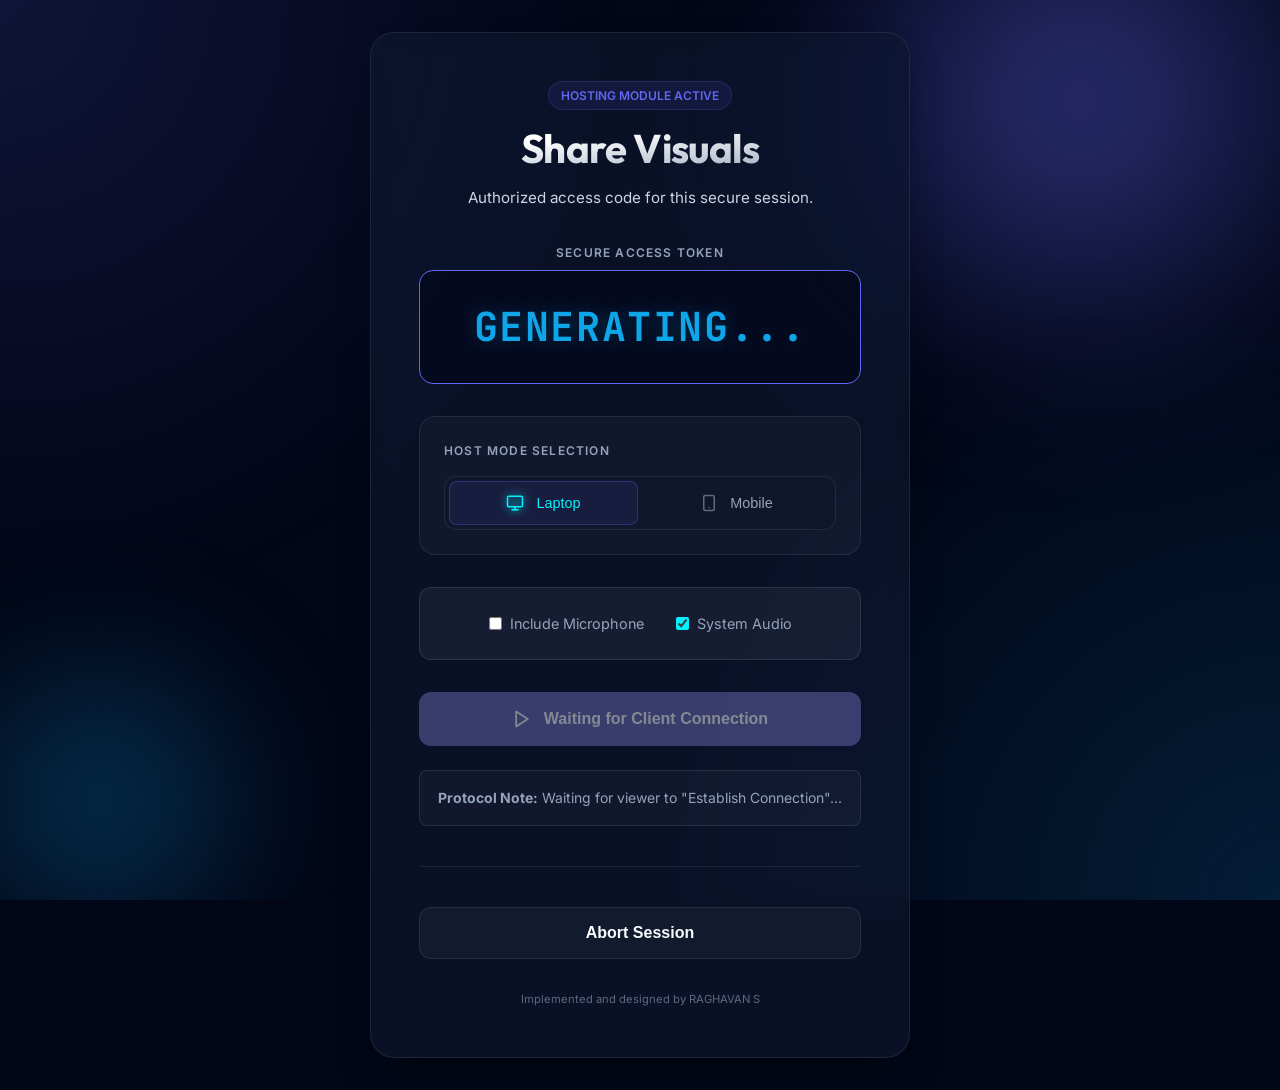
<file: share.html>
<!DOCTYPE html>
<html lang="en">

<head>
    <meta charset="UTF-8">
    <meta name="viewport" content="width=device-width, initial-scale=1.0">
    <title>Mission Control | ShareScreen</title>
    <link rel="stylesheet" href="style.css">
    <link rel="icon" type="image/svg+xml"
        href="data:image/svg+xml,%3Csvg xmlns='http://www.w3.org/2000/svg' viewBox='0 0 32 32'%3E%3Cdefs%3E%3ClinearGradient id='g' x1='0%25' y1='0%25' x2='100%25' y2='100%25'%3E%3Cstop offset='0%25' style='stop-color:%236366f1;stop-opacity:1' /%3E%3Cstop offset='100%25' style='stop-color:%230ea5e9;stop-opacity:1' /%3E%3C/linearGradient%3E%3C/defs%3E%3Cpath d='M4 4 L16 28 L28 4' fill='none' stroke='url(%23g)' stroke-width='4' stroke-linecap='round' stroke-linejoin='round'/%3E%3Cpath d='M4 28 L16 4 L28 28' fill='none' stroke='url(%23g)' stroke-width='4' stroke-opacity='0.6' stroke-linecap='round' stroke-linejoin='round'/%3E%3C/svg%3E">
    <script src="https://cdn.socket.io/4.7.2/socket.io.min.js"></script>
</head>

<body>
    <!-- Hidden Audio for Duo Mode -->
    <audio id="viewerAudio" autoplay></audio>

    <!-- Universe Atmosphere -->
    <div class="universe-bg">
        <div class="nebula-1"></div>
        <div class="nebula-2"></div>
    </div>

    <!-- Viewer Connection Notification -->
    <div id="viewerNotification" class="glass-panel"
        style="display: none; position: fixed; top: 2rem; left: 50%; transform: translateX(-50%); z-index: 1000; padding: 1rem 2rem; border: 1px solid var(--primary); background: rgba(0, 243, 255, 0.1); backdrop-filter: blur(10px); color: var(--primary); font-weight: 500; border-radius: 50px; animation: slideDown 0.5s ease-out;">
        <div style="display: flex; align-items: center; gap: 0.75rem;">
            <div
                style="width: 8px; height: 8px; background: var(--primary); border-radius: 50%; box-shadow: 0 0 10px var(--primary); animation: pulse 1.5s infinite;">
            </div>
            <span>Viewer connected! Waiting for transmission...</span>
        </div>
    </div>

    <!-- Duo Mode Active Notification -->
    <div id="duoActiveNotification" class="glass-panel"
        style="display: none; position: fixed; top: 2rem; left: 50%; transform: translateX(-50%); z-index: 1000; padding: 1rem 2rem; border: 1px solid var(--primary); background: rgba(0, 243, 255, 0.1); backdrop-filter: blur(10px); color: var(--primary); font-weight: 600; border-radius: 50px; animation: slideDown 0.5s ease-out; box-shadow: 0 0 30px var(--primary-glow);">
        <div style="display: flex; align-items: center; gap: 0.75rem;">
            <svg width="20" height="20" viewBox="0 0 24 24" fill="none" stroke="currentColor" stroke-width="2.5"
                stroke-linecap="round" stroke-linejoin="round" style="animation: pulse 1s infinite;">
                <path d="M12 1a3 3 0 0 0-3 3v8a3 3 0 0 0 6 0V4a3 3 0 0 0-3-3z"></path>
                <path d="M19 10v2a7 7 0 0 1-14 0v-2"></path>
                <line x1="12" y1="19" x2="12" y2="23"></line>
                <line x1="8" y1="23" x2="16" y2="23"></line>
            </svg>
            <span>Duo Mode Active: You can now hear the viewer!</span>
        </div>
    </div>

    <style>
        @keyframes slideDown {
            from {
                transform: translate(-50%, -100%);
                opacity: 0;
            }

            to {
                transform: translate(-50%, 0);
                opacity: 1;
            }
        }

        @keyframes pulse {
            0% {
                transform: scale(1);
                opacity: 1;
            }

            50% {
                transform: scale(1.5);
                opacity: 0.5;
            }

            100% {
                transform: scale(1);
                opacity: 1;
            }
        }

        /* Segmented Button Group Styles */
        .segmented-group {
            display: flex;
            background: rgba(15, 23, 42, 0.4);
            border: 1px solid var(--border);
            border-radius: 12px;
            padding: 4px;
            gap: 4px;
        }

        .segment-btn {
            flex: 1;
            display: flex;
            align-items: center;
            justify-content: center;
            gap: 0.75rem;
            padding: 0.75rem;
            border-radius: 8px;
            border: 1px solid transparent;
            background: transparent;
            color: var(--text-muted);
            font-size: 0.9rem;
            font-weight: 500;
            cursor: pointer;
            transition: var(--transition);
        }

        .segment-btn.active {
            background: rgba(99, 102, 241, 0.1);
            border-color: rgba(99, 102, 241, 0.3);
            color: var(--primary);
        }

        .segment-btn svg {
            opacity: 0.6;
        }

        .segment-btn.active svg {
            opacity: 1;
            filter: drop-shadow(0 0 5px var(--primary));
        }

        .mirror-mode {
            transform: scaleX(-1);
        }

        .protocol-waiting {
            border: 1px solid rgba(255, 255, 255, 0.1);
            animation: highlightPulse 2s infinite;
        }

        .protocol-ready {
            border: 1px solid var(--primary) !important;
            background: rgba(0, 243, 255, 0.05) !important;
            box-shadow: 0 0 20px rgba(0, 243, 255, 0.1);
        }

        @keyframes highlightPulse {
            0% {
                border-color: rgba(255, 255, 255, 0.1);
                box-shadow: 0 0 0 rgba(0, 243, 255, 0);
            }

            50% {
                border-color: var(--primary);
                box-shadow: 0 0 15px rgba(0, 243, 255, 0.2);
            }

            100% {
                border-color: rgba(255, 255, 255, 0.1);
                box-shadow: 0 0 0 rgba(0, 243, 255, 0);
            }
        }

        .ready-text {
            color: var(--primary);
            font-weight: 700;
            text-transform: uppercase;
            letter-spacing: 2px;
            animation: glowText 1.5s infinite alternate;
        }

        @keyframes glowText {
            from {
                text-shadow: 0 0 5px var(--primary);
            }

            to {
                text-shadow: 0 0 15px var(--primary), 0 0 20px var(--primary);
            }
        }
    </style>

    <div class="container center-box">
        <div class="glass-panel">
            <header style="text-align: center; margin-bottom: 2rem;">

                <div class="badge">HOSTING MODULE ACTIVE</div>
                <h1>Share Visuals</h1>
                <p class="description" style="font-size: 0.95rem; margin-bottom: 0;">Authorized access code for this
                    secure session.</p>
            </header>

            <div style="text-align: center;">
                <label class="label-title">Secure Access Token</label>
                <div class="token-display">
                    <span id="accessCode">GENERATING...</span>
                </div>
            </div>

            <div id="setupSection">
                <div class="selection-panel"
                    style="margin-bottom: 2rem; background: rgba(255, 255, 255, 0.03); padding: 1.5rem; border-radius: 16px; border: 1px solid rgba(255, 255, 255, 0.08);">
                    <label class="label-title" style="margin-bottom: 1rem; display: block;">Host Mode Selection</label>
                    <div class="segmented-group" id="modeSelector">
                        <button class="segment-btn active" data-value="desktop">
                            <svg width="18" height="18" viewBox="0 0 24 24" fill="none" stroke="currentColor"
                                stroke-width="2" stroke-linecap="round" stroke-linejoin="round">
                                <rect x="2" y="3" width="20" height="14" rx="2" ry="2"></rect>
                                <line x1="8" y1="21" x2="16" y2="21"></line>
                                <line x1="12" y1="17" x2="12" y2="21"></line>
                            </svg>
                            Laptop
                        </button>
                        <button class="segment-btn" data-value="mobile">
                            <svg width="18" height="18" viewBox="0 0 24 24" fill="none" stroke="currentColor"
                                stroke-width="2" stroke-linecap="round" stroke-linejoin="round">
                                <rect x="5" y="2" width="14" height="20" rx="2" ry="2"></rect>
                                <line x1="12" y1="18" x2="12.01" y2="18"></line>
                            </svg>
                            Mobile
                        </button>
                    </div>
                </div>

                <div id="mobileControls"
                    style="display: none; margin-bottom: 2rem; background: rgba(0, 243, 255, 0.03); padding: 1.5rem; border-radius: 16px; border: 1px solid rgba(0, 243, 255, 0.12);">
                    <label class="label-title"
                        style="margin-bottom: 1rem; display: block; color: var(--primary);">Camera
                        Source</label>
                    <div class="segmented-group" id="cameraSelector">
                        <button class="segment-btn active" data-value="user">Front</button>
                        <button class="segment-btn" data-value="environment">Back</button>
                    </div>
                </div>

                <div class="audio-controls"
                    style="margin-bottom: 2rem; display: flex; flex-direction: column; gap: 1rem; background: rgba(255, 255, 255, 0.05); padding: 1.5rem; border-radius: 12px; border: 1px solid rgba(255, 255, 255, 0.1);">
                    <div style="display: flex; justify-content: center; gap: 2rem;">
                        <label id="micLabel"
                            style="display: flex; align-items: center; gap: 0.5rem; cursor: pointer; font-size: 0.9rem; color: var(--text-muted);">
                            <input type="checkbox" id="micToggle" style="accent-color: var(--primary);">
                            <span>Include Microphone</span>
                        </label>
                        <label id="systemAudioLabel"
                            style="display: flex; align-items: center; gap: 0.5rem; cursor: pointer; font-size: 0.9rem; color: var(--text-muted);">
                            <input type="checkbox" id="systemAudioToggle" checked style="accent-color: var(--primary);">
                            <span>System Audio</span>
                    </div>
                </div>

                <button class="btn-action btn-primary" id="startBtn" disabled>
                    <div id="btnContent" style="display: flex; align-items: center; gap: 0.75rem;">
                        <svg width="20" height="20" viewBox="0 0 24 24" fill="none" stroke="currentColor"
                            stroke-width="2" stroke-linecap="round" stroke-linejoin="round">
                            <polygon points="5 3 19 12 5 21 5 3"></polygon>
                        </svg>
                        <span>Waiting for Client Connection</span>
                    </div>
                </button>

                <p class="note protocol-waiting" id="protocolNote"
                    style="padding: 1rem; border-radius: 8px; transition: all 0.5s ease;">
                    <strong>Protocol Note:</strong> Waiting for viewer to "Establish Connection"...
                </p>
            </div>

            <div class="video-feed" id="previewContainer" style="display:none;">
                <div id="videoStatus" class="status-badge live">
                    <div class="status-indicator live"></div>
                    <span>Transmission Live</span>
                </div>
                <!-- Transmission Controls -->
                <div id="hostActiveControls" class="transmission-controls" style="display: none;">
                    <div class="smart-control-wrapper">
                        <button id="smartControlTrigger" class="smart-control-trigger">
                            <svg viewBox="0 0 24 24" fill="none" stroke="currentColor" stroke-width="1.5"
                                stroke-linecap="round" stroke-linejoin="round">
                                <circle cx="12" cy="12" r="3"></circle>
                                <path
                                    d="M19.4 15a1.65 1.65 0 0 0 .33 1.82l.06.06a2 2 0 0 1 0 2.83 2 2 0 0 1-2.83 0l-.06-.06a1.65 1.65 0 0 0-1.82-.33 1.65 1.65 0 0 0-1 1.51V21a2 2 0 0 1-2 2 2 2 0 0 1-2-2v-.09A1.65 1.65 0 0 0 9 19.4a1.65 1.65 0 0 0-1.82.33l-.06.06a2 2 0 0 1-2.83 0 2 2 0 0 1 0-2.83l.06-.06a1.65 1.65 0 0 0 .33-1.82 1.65 1.65 0 0 0-1.51-1H3a2 2 0 0 1-2-2 2 2 0 0 1 2-2h.09A1.65 1.65 0 0 0 4.6 9a1.65 1.65 0 0 0-.33-1.82l-.06-.06a2 2 0 0 1 0-2.83 2 2 0 0 1 2.83 0l.06.06a1.65 1.65 0 0 0 1.82.33H9a1.65 1.65 0 0 0 1-1.51V3a2 2 0 0 1 2-2 2 2 0 0 1 2 2v.09a1.65 1.65 0 0 0 1 1.51 1.65 1.65 0 0 0 1.82-.33l.06-.06a2 2 0 0 1 2.83 0 2 2 0 0 1 0 2.83l-.06.06a1.65 1.65 0 0 0-.33 1.82V9a1.65 1.65 0 0 0 1.51 1H21a2 2 0 0 1 2 2 2 2 0 0 1-2 2h-.09a1.65 1.65 0 0 0-1.51 1z">
                                </path>
                            </svg>
                            <span>Controls</span>
                            <svg class="chevron" viewBox="0 0 24 24" fill="none" stroke="currentColor" stroke-width="2"
                                stroke-linecap="round" stroke-linejoin="round">
                                <polyline points="6 9 12 15 18 9"></polyline>
                            </svg>
                        </button>

                        <div id="smartControlDropdown" class="smart-control-dropdown">
                            <div id="toggleHostVideo" class="smart-item">
                                <svg viewBox="0 0 24 24" fill="none" stroke="currentColor" stroke-width="1.5"
                                    stroke-linecap="round" stroke-linejoin="round">
                                    <path d="M23 7l-7 5 7 5V7z"></path>
                                    <rect x="1" y="5" width="15" height="14" rx="2" ry="2"></rect>
                                </svg>
                                <span class="smart-item-label">Video Feed</span>
                            </div>

                            <div id="toggleDuoMode" class="smart-item">
                                <svg viewBox="0 0 24 24" fill="none" stroke="currentColor" stroke-width="1.5"
                                    stroke-linecap="round" stroke-linejoin="round">
                                    <path d="M17 21v-2a4 4 0 0 0-4-4H5a4 4 0 0 0-4 4v2"></path>
                                    <circle cx="9" cy="7" r="4"></circle>
                                    <path d="M23 21v-2a4 4 0 0 0-3-3.87"></path>
                                    <path d="M16 3.13a4 4 0 0 1 0 7.75"></path>
                                </svg>
                                <span class="smart-item-label">Duo Mode</span>
                            </div>

                            <div class="smart-divider"></div>

                            <div id="toggleHostAudio" class="smart-item">
                                <svg viewBox="0 0 24 24" fill="none" stroke="currentColor" stroke-width="1.5"
                                    stroke-linecap="round" stroke-linejoin="round">
                                    <path d="M12 1a3 3 0 0 0-3 3v8a3 3 0 0 0 6 0V4a3 3 0 0 0-3-3z"></path>
                                    <path d="M19 10v2a7 7 0 0 1-14 0v-2"></path>
                                    <line x1="12" y1="19" x2="12" y2="23"></line>
                                    <line x1="8" y1="23" x2="16" y2="23"></line>
                                </svg>
                                <span class="smart-item-label">Microphone</span>
                            </div>

                            <div id="toggleIncomingAudio" class="smart-item" style="display: none;">
                                <svg viewBox="0 0 24 24" fill="none" stroke="currentColor" stroke-width="1.5"
                                    stroke-linecap="round" stroke-linejoin="round">
                                    <path d="M11 5L6 9H2V15H6L11 19V5Z"></path>
                                    <path d="M19.07 4.93C20.94 6.81 22 9.33 22 12C22 14.67 20.94 17.19 19.07 19.07">
                                    </path>
                                </svg>
                                <span class="smart-item-label">Guest Audio</span>
                            </div>

                            <div id="toggleSystemAudio" class="smart-item" style="display: none;">
                                <svg viewBox="0 0 24 24" fill="none" stroke="currentColor" stroke-width="1.5"
                                    stroke-linecap="round" stroke-linejoin="round">
                                    <polygon points="11 5 6 9 2 9 2 15 6 15 11 19 11 5"></polygon>
                                    <path d="M19.07 4.93a10 10 0 0 1 0 14.14M15.54 8.46a5 5 0 0 1 0 7.07"></path>
                                </svg>
                                <span class="smart-item-label">System Sound</span>
                            </div>

                            <div id="switchCamera" class="smart-item" style="display: none;">
                                <svg viewBox="0 0 24 24" fill="none" stroke="currentColor" stroke-width="1.5"
                                    stroke-linecap="round" stroke-linejoin="round">
                                    <path
                                        d="M23 4v11a2 2 0 0 1-2 2H3a2 2 0 0 1-2-2V4a2 2 0 0 1 2-2h4l2-2h6l2 2h4a2 2 0 0 1 2 2z">
                                    </path>
                                    <path d="M9 10a3 3 0 1 1 6 0 3 3 0 0 1-6 0z"></path>
                                </svg>
                                <span class="smart-item-label">Flip Camera</span>
                            </div>
                        </div>
                    </div>

                    <div id="hostVoiceWave" class="voice-wave-container" style="display: none; margin-left:1rem;">
                        <div class="voice-bar"></div>
                        <div class="voice-bar"></div>
                        <div class="voice-bar"></div>
                        <div class="voice-bar"></div>
                        <div class="voice-bar"></div>
                    </div>
                </div>
                <video id="screenPreview" autoplay muted playsinline style="width:100%;"></video>
            </div>



            <div class="divider"></div>



            <button class="btn-action btn-secondary" onclick="window.location.href='index.html'">
                Abort Session
            </button>

            <footer
                style="margin-top: 2rem; text-align: center; color: var(--text-muted); font-size: 0.7rem; opacity: 0.6;">
                Implemented and designed by RAGHAVAN S
            </footer>
        </div>
    </div>





    <!-- LOGIC PRESERVED -->
    <script src="main.js"></script>
    <script>
        // UI References
        const codeElement = document.getElementById("accessCode");
        const startBtn = document.getElementById("startBtn");
        const btnSpan = startBtn.querySelector("span");
        const previewVideo = document.getElementById("screenPreview");
        const previewContainer = document.getElementById("previewContainer");
        const protocolNote = document.getElementById("protocolNote");
        const mobileControls = document.getElementById("mobileControls");
        const audioControls = document.querySelector(".audio-controls");
        const constraintsList = document.getElementById("constraintsList");
        const micToggle = document.getElementById("micToggle");
        const systemAudioToggle = document.getElementById("systemAudioToggle");
        const duoToggleBtn = document.getElementById("toggleDuoMode");
        const notification = document.getElementById("viewerNotification");

        const socket = io("https://getmyscreen-server.onrender.com", { transports: ["websocket"] });
        const peerConnection = createPeerConnection(); // From main.js
        const viewerAudio = document.getElementById("viewerAudio");
        let hostStream = null;
        let videoTrack = null;
        let micTrack = null;
        let systemAudioTrack = null;

        // Listen for viewer audio tracks
        peerConnection.ontrack = (event) => {
            console.log("[HOST] Received remote track:", event.track.kind);
            if (event.track.kind === "audio") {
                if (!viewerAudio.srcObject) {
                    viewerAudio.srcObject = new MediaStream();
                }
                viewerAudio.srcObject.addTrack(event.track);
            }
        };

        // Session Setup
        let sessionCode = sessionStorage.getItem("sharescreen_code");
        if (!sessionCode) {
            sessionCode = generateAccessCode();
            sessionStorage.setItem("sharescreen_code", sessionCode);
        }
        codeElement.textContent = sessionCode;
        socket.emit("host-join", sessionCode);
        console.log("[HOST] Session registered:", sessionCode);

        // UI State Logic
        function updateButtonState() {
            if (btnSpan && btnSpan.textContent === "Begin Transmission") {
                startBtn.disabled = false;
            } else {
                startBtn.disabled = true;
            }
        }
        updateButtonState(); // Initial check

        // 1. Handshake: Unlock button only on viewer-ready
        socket.on("viewer-ready", (data) => {
            console.log("[HOST] Viewer ready:", data.viewerId);
            notification.style.display = "block";
            btnSpan.textContent = "Begin Transmission";
            updateButtonState();

            protocolNote.classList.remove("protocol-waiting");
            protocolNote.classList.add("protocol-ready");
            protocolNote.innerHTML = `
                <div style="display: flex; align-items: center; justify-content: center; gap: 1rem;">
                    <svg width="24" height="24" viewBox="0 0 24 24" fill="none" stroke="currentColor" stroke-width="3" stroke-linecap="round" stroke-linejoin="round" style="color: var(--primary);"><polyline points="20 6 9 17 4 12"></polyline></svg>
                    <span class="ready-text">Link Established • Ready to Share</span>
                </div>
            `;

            setTimeout(() => {
                notification.style.opacity = "0";
                setTimeout(() => { notification.style.display = "none"; notification.style.opacity = "1"; }, 500);
            }, 5000);
        });

        // 2. Media Capture & Relay
        startBtn.addEventListener("click", async () => {
            const selectedMode = document.querySelector("#modeSelector .segment-btn.active").dataset.value;

            try {
                if (selectedMode === "desktop") {
                    if (isMobileBrowser()) return alert("Screen sharing not supported on mobile.");

                    previewVideo.classList.remove("mirror-mode");
                    // 🎯 HOST MEDIA CAPTURE RULES (Desktop)
                    hostStream = await navigator.mediaDevices.getDisplayMedia({
                        video: { frameRate: 30 },
                        audio: systemAudioToggle.checked
                    });

                    if (micToggle.checked) {
                        try {
                            const micStream = await navigator.mediaDevices.getUserMedia({ audio: true });
                            micTrack = micStream.getAudioTracks()[0];
                            if (micTrack) hostStream.addTrack(micTrack);
                        } catch (e) {
                            console.warn("Mic failed", e);
                            notification.textContent = "Mic access failed - continuing without microphone.";
                        }
                    }

                    // Identify System Audio Track (often the first audio track in display media)
                    const audioTracks = hostStream.getAudioTracks();
                    if (audioTracks.length > 0) {
                        // If we have 2 tracks, the first one is likely system audio
                        if (micTrack && audioTracks.length > 1) {
                            systemAudioTrack = audioTracks.find(t => t !== micTrack);
                        } else if (!micTrack) {
                            systemAudioTrack = audioTracks[0];
                        }
                    }
                    videoTrack = hostStream.getVideoTracks()[0];
                } else {
                    const facingMode = document.querySelector("#cameraSelector .segment-btn.active").dataset.value;
                    if (facingMode === "user") previewVideo.classList.add("mirror-mode");
                    else previewVideo.classList.remove("mirror-mode");

                    // 🎯 HOST MEDIA CAPTURE RULES (Mobile)
                    hostStream = await navigator.mediaDevices.getUserMedia({
                        video: { facingMode: facingMode },
                        audio: micToggle.checked
                    });
                    videoTrack = hostStream.getVideoTracks()[0];
                    micTrack = hostStream.getAudioTracks()[0];
                }

                previewVideo.srcObject = hostStream;
                previewContainer.style.display = "block";

                // FOCUS MODE: Hide setup controls to focus on transmission
                const setupSection = document.getElementById("setupSection");
                if (setupSection) setupSection.style.display = "none";

                // Minimize Title for context
                const header = document.querySelector(".glass-panel header");
                if (header) {
                    header.style.marginBottom = "1.5rem";
                    header.querySelector("h1").style.fontSize = "1.5rem";
                    header.querySelector(".badge").style.display = "none";
                }

                // Show Host Controls
                const activeControls = document.getElementById("hostActiveControls");
                activeControls.style.display = "flex";
                if (selectedMode === "desktop") {
                    document.getElementById("toggleSystemAudio").style.display = "flex";
                    document.getElementById("switchCamera").style.display = "none";
                } else {
                    document.getElementById("toggleSystemAudio").style.display = "none";
                    document.getElementById("switchCamera").style.display = "flex";
                }

                // Add tracks ONLY after capture
                hostStream.getTracks().forEach(track => {
                    peerConnection.addTrack(track, hostStream);
                });

                await createAndSendOffer(sessionCode);

                btnSpan.textContent = "Transmission Active";
                startBtn.disabled = true;
            } catch (err) {
                console.error("Capture/Transmission failed:", err);
            }
        });

        // 🎯 LIVE MISSION CONTROLS (GLOBAL SCOPE)
        document.getElementById("toggleHostVideo").onclick = () => {
            if (!videoTrack) return;
            videoTrack.enabled = !videoTrack.enabled;
            document.getElementById("toggleHostVideo").classList.toggle("muted", !videoTrack.enabled);
            const status = document.getElementById("videoStatus");
            if (!videoTrack.enabled) {
                status.className = "status-badge muted";
                status.innerHTML = '<div class="status-indicator muted"></div><span>Video Muted</span>';
            } else {
                status.className = "status-badge live";
                status.innerHTML = '<div class="status-indicator live"></div><span>Transmission Live</span>';
            }
        };

        document.getElementById("toggleHostAudio").onclick = () => {
            if (!micTrack) return;
            micTrack.enabled = !micTrack.enabled;
            document.getElementById("toggleHostAudio").classList.toggle("muted", !micTrack.enabled);
        };

        document.getElementById("toggleSystemAudio").onclick = () => {
            if (!systemAudioTrack) return;
            systemAudioTrack.enabled = !systemAudioTrack.enabled;
            document.getElementById("toggleSystemAudio").classList.toggle("muted", !systemAudioTrack.enabled);
        };

        document.getElementById("switchCamera").onclick = async () => {
            if (!hostStream) return;
            const selectedMode = document.querySelector("#modeSelector .segment-btn.active").dataset.value;
            if (selectedMode !== "mobile") return;

            const currentTrack = hostStream.getVideoTracks()[0];
            const currentFacing = document.querySelector("#cameraSelector .segment-btn.active").dataset.value;
            const newFacing = currentFacing === "user" ? "environment" : "user";

            // Update UI selectors
            document.querySelectorAll("#cameraSelector .segment-btn").forEach(b => {
                b.classList.toggle("active", b.dataset.value === newFacing);
            });

            try {
                // 1. Stop old track to release hardware
                currentTrack.stop();

                // Small delay to ensure hardware is released (especially on iOS)
                await new Promise(r => setTimeout(r, 150));

                // 2. Get new camera stream
                const newStream = await navigator.mediaDevices.getUserMedia({
                    video: { facingMode: newFacing }
                });
                const newTrack = newStream.getVideoTracks()[0];

                // 3. Replace track in peer connection
                const senders = peerConnection.getSenders();
                const sender = senders.find(s => s.track?.kind === "video");
                if (sender) {
                    await sender.replaceTrack(newTrack);
                }

                // 4. Update global stream and local preview
                if (videoTrack) hostStream.removeTrack(videoTrack);
                hostStream.addTrack(newTrack);
                videoTrack = newTrack;
                previewVideo.srcObject = hostStream;

                if (newFacing === "user") previewVideo.classList.add("mirror-mode");
                else previewVideo.classList.remove("mirror-mode");

                console.log("[HOST] Camera hot-swapped to:", newFacing);
            } catch (e) {
                console.error("Camera switch failed:", e);
                alert("Failed to switch camera. Ensure permissions are granted.");
            }
        };

        // WebRTC Signaling




        function setupSmartControl(triggerId, dropdownId) {
            const trigger = document.getElementById(triggerId);
            const dropdown = document.getElementById(dropdownId);
            if (!trigger || !dropdown) return;

            trigger.onclick = (e) => {
                e.stopPropagation();
                dropdown.classList.toggle("active");
                trigger.classList.toggle("active");
            };

            document.addEventListener("click", (e) => {
                if (!trigger.contains(e.target) && !dropdown.contains(e.target)) {
                    dropdown.classList.remove("active");
                    trigger.classList.remove("active");
                }
            });
        }

        setupSmartControl("smartControlTrigger", "smartControlDropdown");

        async function createAndSendOffer(code) {
            const offer = await peerConnection.createOffer();
            await peerConnection.setLocalDescription(offer);
            socket.emit("signal", { code: code, signalData: { type: "offer", offer: offer } });
        }

        socket.on("signal", async (data) => {
            const signal = data.signalData;
            if (signal.type === "answer") {
                await peerConnection.setRemoteDescription(new RTCSessionDescription(signal.answer));
            } else if (signal.type === "ice" && peerConnection) {
                await peerConnection.addIceCandidate(signal.candidate);
            } else if (signal.type === "duo-accept") {
                console.log("[HOST] Duo Mode accepted. Triggering renegotiation...");
                const duoNotif = document.getElementById("duoActiveNotification");
                if (duoNotif) {
                    duoNotif.style.display = "block";
                    setTimeout(() => {
                        duoNotif.style.opacity = "0";
                        setTimeout(() => { duoNotif.style.display = "none"; duoNotif.style.opacity = "1"; }, 500);
                    }, 5000);
                }

                // MASS MODE: Activate holographic effects on host
                const preview = document.getElementById("previewContainer");
                if (preview) preview.classList.add("holographic-link", "duo-active-glow");

                // Show Incoming Audio Control
                document.getElementById("toggleIncomingAudio").style.display = "flex";

                // RENEGOTIATE: Send a new offer to pick up the viewer's mic
                await createAndSendOffer(sessionCode);
            }
        });

        peerConnection.onicecandidate = (event) => {
            if (event.candidate) {
                socket.emit("signal", { code: sessionCode, signalData: { type: "ice", candidate: event.candidate } });
            }
        };

        // 🔊 DUO MODE (2-WAY VOICE)
        let isDuoActive = false;
        duoToggleBtn.onclick = () => {
            isDuoActive = !isDuoActive;
            const wave = document.getElementById("hostVoiceWave");
            const preview = document.getElementById("previewContainer");
            const incomingBtn = document.getElementById("toggleIncomingAudio");

            // Update UI State
            duoToggleBtn.classList.toggle("active", isDuoActive);
            duoToggleBtn.classList.toggle("duo-active-glow", isDuoActive);

            if (!isDuoActive) {
                if (viewerAudio) viewerAudio.srcObject = null;
                if (preview) preview.classList.remove("holographic-link", "duo-active-glow");
                if (wave) {
                    wave.classList.remove("active");
                    wave.style.display = "none";
                }
                if (incomingBtn) incomingBtn.style.display = "none";
            } else {
                if (wave) {
                    wave.classList.add("active");
                    wave.style.display = "flex";
                }
            }

            socket.emit("signal", {
                code: sessionCode,
                signalData: { type: isDuoActive ? "duo-request" : "duo-stop" }
            });
        };

        // Incoming Viewer Audio Toggle
        document.getElementById("toggleIncomingAudio").onclick = () => {
            if (viewerAudio) {
                viewerAudio.muted = !viewerAudio.muted;
                document.getElementById("toggleIncomingAudio").classList.toggle("muted", viewerAudio.muted);
            }
        };

        // Mode Switching Logic
        function setupSegmentedControl(containerId, onChange) {
            const container = document.getElementById(containerId);
            container.addEventListener("click", (e) => {
                const btn = e.target.closest(".segment-btn");
                if (!btn || btn.classList.contains("active")) return;
                container.querySelectorAll(".segment-btn").forEach(b => b.classList.remove("active"));
                btn.classList.add("active");
                if (onChange) onChange(btn.dataset.value);
            });
        }

        setupSegmentedControl("modeSelector", (value) => {
            if (value === "mobile") {
                mobileControls.style.display = "block";
                document.getElementById("systemAudioLabel").style.display = "none";
                protocolNote.innerHTML = `<strong>Protocol Note:</strong> Ask the viewer to click "Establish Connection" before starting camera relay.`;
                constraintsList.innerHTML = `
                    <li style="margin-bottom: 0.5rem;"><strong>Mobile Compatibility:</strong> Fully supported.</li>
                    <li><strong>Network Status:</strong> Screen sharing and system audio are restricted on mobile.</li>
                `;
            } else {
                mobileControls.style.display = "none";
                document.getElementById("systemAudioLabel").style.display = "flex";
                protocolNote.innerHTML = `<strong>Protocol Note:</strong> Ask the viewer to click "Establish Connection" before starting screen sharing.`;
                constraintsList.innerHTML = `
                    <li style="margin-bottom: 0.5rem;"><strong>Device Compatibility:</strong> Optimized for Multi-platform.</li>
                    <li><strong>Network Integrity:</strong> Avoid highly secured corporate Wi-Fi.</li>
                `;
            }
            previewVideo.classList.remove("mirror-mode");
        });

        // Auto-select Mobile Mode if on Mobile Device
        if (isMobileBrowser()) {
            const mobileBtn = document.querySelector('#modeSelector .segment-btn[data-value="mobile"]');
            if (mobileBtn && !mobileBtn.classList.contains("active")) {
                mobileBtn.click();
            }
        }

        setupSegmentedControl("cameraSelector", () => { });

        function isMobileBrowser() {
            return /Android|webOS|iPhone|iPad|iPod|BlackBerry|IEMobile|Opera Mini/i.test(navigator.userAgent);
        }
    </script>
</body>

</html>
</file>
<file: style.css>
@import url('https://fonts.googleapis.com/css2?family=Inter:wght@400;500;600&family=Outfit:wght@400;600;700&family=JetBrains+Mono:wght@500;700&display=swap');

:root {
    /* Universe Palette */
    --bg-universe: #020617;
    --bg-surface: rgba(15, 23, 42, 0.7);
    --bg-glass: rgba(30, 41, 59, 0.4);

    --accent: #6366f1;
    /* Indigo */
    --accent-glow: rgba(99, 102, 241, 0.5);
    --accent-secondary: #0ea5e9;
    /* Sky */

    --text-primary: #f8fafc;
    --text-secondary: #cbd5e1;
    --text-muted: #94a3b8;

    --border: rgba(255, 255, 255, 0.08);
    --border-hover: rgba(255, 255, 255, 0.15);

    --success: #10b981;
    --error: #ef4444;

    --primary: #00f3ff;
    /* Cyan Glow */
    --primary-glow: rgba(0, 243, 255, 0.4);

    --shadow-premium: 0 20px 40px -15px rgba(0, 0, 0, 0.5);
    --transition: all 0.3s cubic-bezier(0.4, 0, 0.2, 1);
}

* {
    margin: 0;
    padding: 0;
    box-sizing: border-box;
    -webkit-font-smoothing: antialiased;
}

body {
    font-family: 'Inter', sans-serif;
    background-color: var(--bg-universe);
    color: var(--text-primary);
    min-height: 100vh;
    overflow-x: hidden;
    line-height: 1.6;
}

/* Universe Background Elements */
.universe-bg {
    position: fixed;
    top: 0;
    left: 0;
    width: 100%;
    height: 100%;
    z-index: -1;
    background: radial-gradient(circle at 0% 0%, rgba(99, 102, 241, 0.15) 0%, transparent 40%),
        radial-gradient(circle at 100% 100%, rgba(14, 165, 233, 0.15) 0%, transparent 40%);
    overflow: hidden;
}

.nebula-1 {
    position: absolute;
    width: 600px;
    height: 600px;
    background: radial-gradient(circle, var(--accent-glow) 0%, transparent 70%);
    top: -200px;
    right: -100px;
    filter: blur(80px);
    animation: float 20s infinite alternate linear;
}

.nebula-2 {
    position: absolute;
    width: 400px;
    height: 400px;
    background: radial-gradient(circle, rgba(14, 165, 233, 0.3) 0%, transparent 70%);
    bottom: -100px;
    left: -100px;
    filter: blur(60px);
    animation: float 25s infinite alternate-reverse linear;
}

@keyframes float {
    from {
        transform: translate(0, 0) scale(1);
    }

    to {
        transform: translate(100px, 50px) scale(1.1);
    }
}

/* Layout */
.container {
    max-width: 1200px;
    margin: 0 auto;
    padding: 2rem;
}

.center-box {
    display: flex;
    flex-direction: column;
    align-items: center;
    justify-content: center;
    min-height: 90vh;
}

/* Glass Panels */
.glass-panel {
    background: var(--bg-surface);
    backdrop-filter: blur(12px) saturate(180%);
    -webkit-backdrop-filter: blur(12px) saturate(180%);
    border: 1px solid var(--border);
    border-radius: 24px;
    padding: 3rem;
    width: 100%;
    max-width: 540px;
    box-shadow: var(--shadow-premium);
    position: relative;
    overflow: hidden;
    transition: var(--transition);
}

.glass-panel:hover {
    border-color: var(--accent-secondary);
    box-shadow: 0 0 30px rgba(14, 165, 233, 0.2);
}

/* Typography */
h1 {
    font-family: 'Outfit', sans-serif;
    font-weight: 700;
    font-size: 2.5rem;
    letter-spacing: -0.02em;
    margin-bottom: 1rem;
    background: linear-gradient(to bottom right, #fff 30%, #94a3b8);
    -webkit-background-clip: text;
    background-clip: text;
    -webkit-text-fill-color: transparent;
    line-height: 1.1;
}

.description {
    font-size: 1.125rem;
    color: var(--text-secondary);
    margin-bottom: 2.5rem;
}

/* Buttons */
.btn-action {
    display: flex;
    align-items: center;
    justify-content: center;
    gap: 0.75rem;
    width: 100%;
    padding: 1rem 1.5rem;
    border-radius: 12px;
    font-weight: 600;
    font-size: 1rem;
    cursor: pointer;
    transition: var(--transition);
    border: 1px solid transparent;
}

.btn-primary {
    background: var(--accent);
    color: white;
    box-shadow: 0 4px 14px 0 rgba(99, 102, 241, 0.39);
}

.btn-primary:hover:not(:disabled) {
    background: #4f46e5;
    transform: translateY(-2px);
    box-shadow: 0 6px 20px rgba(99, 102, 241, 0.45);
}

.btn-primary:disabled,
.btn-secondary:disabled,
.btn-action:disabled {
    opacity: 0.5;
    cursor: not-allowed !important;
    pointer-events: none;
    box-shadow: none;
    filter: grayscale(0.5);
}

.btn-primary:enabled,
.btn-secondary:enabled,
.btn-action:enabled {
    cursor: pointer;
    pointer-events: auto;
}

.btn-secondary {
    background: var(--bg-glass);
    color: var(--text-primary);
    border: 1px solid var(--border);
}

.btn-secondary:hover {
    background: rgba(30, 41, 59, 0.6);
    border-color: var(--border-hover);
}

/* Forms & Inputs */
.label-title {
    display: block;
    font-size: 0.75rem;
    font-weight: 600;
    text-transform: uppercase;
    letter-spacing: 0.1em;
    color: var(--text-muted);
    margin-bottom: 0.5rem;
}

.professional-input {
    width: 100%;
    background: rgba(15, 23, 42, 0.5);
    border: 1px solid var(--border);
    border-radius: 10px;
    padding: 1rem;
    color: white;
    font-size: 1.125rem;
    font-family: inherit;
    transition: var(--transition);
}

.professional-input:focus {
    outline: none;
    border-color: var(--accent);
    background: rgba(15, 23, 42, 0.8);
    box-shadow: 0 0 0 4px rgba(99, 102, 241, 0.1);
}

/* Token Display */
.token-display {
    background: rgba(2, 6, 23, 0.6);
    border: 1px solid var(--accent);
    border-radius: 14px;
    padding: 1.5rem;
    margin-bottom: 2rem;
    display: flex;
    justify-content: center;
    align-items: center;
    text-align: center;
}

#accessCode {
    font-family: 'JetBrains Mono', monospace;
    font-weight: 700;
    font-size: 2.5rem;
    color: var(--accent-secondary);
    letter-spacing: 0.1rem;
    text-shadow: 0 0 20px rgba(14, 165, 233, 0.3);
}

/* Video & Media */
.video-feed {
    position: relative;
    margin-top: 2rem;
    border-radius: 16px;
    overflow: hidden;
    border: 1px solid var(--border);
    background: black;
    line-height: 0;
}

.video-container {
    position: relative;
    width: 100%;
}

.fullscreen-overlay-btn {
    position: absolute;
    bottom: 16px;
    right: 16px;
    background: rgba(15, 23, 42, 0.6);
    backdrop-filter: blur(8px);
    border: 1px solid rgba(255, 255, 255, 0.12);
    color: white;
    padding: 10px 16px;
    border-radius: 10px;
    font-size: 0.8rem;
    font-weight: 500;
    cursor: pointer;
    transition: var(--transition);
    display: none;
    align-items: center;
    gap: 8px;
    z-index: 10;
}

.fullscreen-overlay-btn:hover {
    background: rgba(15, 23, 42, 0.9);
    border-color: var(--accent);
    transform: scale(1.05);
}

/* Utilities */
.note {
    margin-top: 1.5rem;
    font-size: 0.875rem;
    color: var(--text-muted);
    text-align: center;
    background: rgba(255, 255, 255, 0.03);
    padding: 0.75rem;
    border-radius: 8px;
    border: 1px dashed var(--border);
}

.mt-16 {
    margin-top: 1rem;
}

.mb-8 {
    margin-bottom: 0.5rem;
}

/* ==============================
   Phase 7: Premium Logo Intro
   ============================== */

#splash-screen {
    position: fixed;
    top: 0;
    left: 0;
    width: 100%;
    height: 100%;
    background: #000;
    z-index: 9999;
    display: flex;
    flex-direction: column;
    align-items: center;
    justify-content: center;
    perspective: 1200px;
    overflow: hidden;
    transition: transform 0.8s cubic-bezier(1, 0, 0, 1), opacity 0.8s;
}

#splash-screen.hidden {
    transform: scale(1.5) translateZ(500px);
    opacity: 0;
    pointer-events: none;
}

/* Digital Singularity - Initial Beam */
#splash-screen::before {
    content: '';
    position: absolute;
    width: 2px;
    height: 0%;
    background: #fff;
    box-shadow: 0 0 50px #fff, 0 0 100px var(--accent);
    animation: singularityBeam 1.5s cubic-bezier(0.19, 1, 0.22, 1) forwards;
    z-index: 10;
}

/* Impact Flash */
.impact-flash {
    position: absolute;
    inset: 0;
    background: #fff;
    opacity: 0;
    z-index: 20;
    pointer-events: none;
    animation: impactFlash 0.6s ease-out 1.2s forwards;
}

/* Systemic Scanlines */
.scanlines {
    position: absolute;
    inset: 0;
    background: linear-gradient(to bottom,
            transparent 50%,
            rgba(0, 0, 0, 0.5) 50%);
    background-size: 100% 4px;
    z-index: 5;
    pointer-events: none;
    opacity: 0.15;
    animation: scanlineScroll 10s linear infinite;
}

/* Digital Surface Noise */
.glitch-surface {
    position: absolute;
    inset: 0;
    background: url('[data-uri]');
    opacity: 0.05;
    z-index: 4;
    pointer-events: none;
}

.logo-container-3d {
    position: relative;
    transform-style: preserve-3d;
    opacity: 0;
    animation:
        digitalGenesisEntrance 2s cubic-bezier(0.16, 1, 0.3, 1) 1.2s forwards,
        float3D 12s infinite ease-in-out 3.2s,
        screenShake 0.5s ease-in-out 1.2s;
    display: flex;
    flex-direction: column;
    align-items: center;
}

.vmv-logo-svg {
    width: 600px;
    height: auto;
    filter: drop-shadow(0 0 30px var(--accent-glow));
}

/* Chromatic Aberration Layers */
.vmv-v1-path,
.vmv-m-path,
.vmv-v2-path {
    fill: none;
    stroke-width: 1.5;
    stroke-dasharray: 100;
    stroke-dashoffset: 100;
    /* Chromatic glitch base */
    filter: drop-shadow(2px 0 0 rgba(255, 0, 0, 0.5)) drop-shadow(-2px 0 0 rgba(0, 0, 255, 0.5));
}

.vmv-v1-path {
    stroke: url(#gradV1);
    animation: drawLogo 1.2s forwards 1.4s cubic-bezier(0.4, 0, 0.2, 1), chromaticFlicker 0.3s infinite 1.4s;
}

.vmv-m-path {
    stroke: url(#gradM);
    animation: drawLogo 1.5s forwards 1.8s cubic-bezier(0.4, 0, 0.2, 1), chromaticFlicker 0.4s infinite 1.8s;
}

.vmv-v2-path {
    stroke: url(#gradV2);
    animation: drawLogo 1.2s forwards 2.2s cubic-bezier(0.4, 0, 0.2, 1), chromaticFlicker 0.3s infinite 2.2s;
}

.vmv-fill {
    opacity: 0;
}

.vmv-v1-fill {
    fill: #818cf8;
    animation: fillLogo 0.8s forwards 2.4s ease-in-out, shimmerLogo 4s infinite 3.4s;
}

.vmv-m-fill {
    fill: #34d399;
    animation: fillLogo 0.8s forwards 2.8s ease-in-out, shimmerLogo 4s infinite 3.6s;
}

.vmv-v2-fill {
    fill: #fb7185;
    animation: fillLogo 0.8s forwards 3.1s ease-in-out, shimmerLogo 4s infinite 3.8s;
}

.energy-wave {
    position: absolute;
    top: 50%;
    left: 50%;
    transform: translate(-50%, -50%) scale(0);
    width: 1200px;
    height: 1200px;
    background: radial-gradient(circle, rgba(99, 102, 241, 0.3) 0%, transparent 70%);
    border-radius: 50%;
    z-index: -1;
    pointer-events: none;
    animation: impactShockwave 1.5s cubic-bezier(0.16, 1, 0.3, 1) 1.2s forwards;
}

.brand-full-name {
    margin-top: 3rem;
    font-family: 'Outfit', sans-serif;
    font-size: 2.25rem;
    font-weight: 500;
    letter-spacing: 3rem;
    color: #fff;
    opacity: 0;
    transform: translateY(30px);
    filter: blur(10px);
    animation: revealBrandTechnical 1.5s cubic-bezier(0.16, 1, 0.3, 1) 2.8s forwards;
}

.designed-by-signature {
    margin-top: 1.5rem;
    font-family: 'Inter', sans-serif;
    font-size: 0.8rem;
    font-weight: 600;
    letter-spacing: 0.5rem;
    text-transform: uppercase;
    opacity: 0;
    color: var(--text-secondary);
    animation: revealSignatureCinematic 1s forwards 4s;
}

/* Keyframes - Digital Genesis */

@keyframes singularityBeam {
    0% {
        height: 0%;
        top: 50%;
        opacity: 0;
    }

    20% {
        height: 100%;
        top: 0%;
        opacity: 1;
        width: 2px;
    }

    50% {
        height: 100%;
        top: 0%;
        opacity: 1;
        width: 100vw;
    }

    80% {
        opacity: 1;
        transform: scaleX(1);
    }

    100% {
        opacity: 0;
        transform: scaleX(0);
    }
}

@keyframes impactFlash {
    0% {
        opacity: 0;
    }

    10% {
        opacity: 1;
    }

    100% {
        opacity: 0;
    }
}

@keyframes impactShockwave {
    0% {
        transform: translate(-50%, -50%) scale(0.1);
        opacity: 1;
    }

    100% {
        transform: translate(-50%, -50%) scale(1.5);
        opacity: 0;
    }
}

@keyframes digitalGenesisEntrance {
    0% {
        opacity: 0;
        transform: scale(3) translateZ(200px);
        filter: blur(20px);
    }

    100% {
        opacity: 1;
        transform: scale(1) translateZ(0);
        filter: blur(0);
    }
}

@keyframes chromaticFlicker {

    0%,
    100% {
        filter: drop-shadow(2px 0 0 rgba(255, 0, 0, 0.5)) drop-shadow(-2px 0 0 rgba(0, 0, 255, 0.5));
        opacity: 1;
    }

    50% {
        filter: drop-shadow(-3px 2px 0 rgba(255, 0, 0, 0.8)) drop-shadow(3px -2px 0 rgba(0, 0, 255, 0.8));
        opacity: 0.8;
    }
}

@keyframes screenShake {

    0%,
    100% {
        transform: translate(0, 0);
    }

    10% {
        transform: translate(-10px, -10px);
    }

    20% {
        transform: translate(10px, 10px);
    }

    30% {
        transform: translate(-10px, 10px);
    }

    40% {
        transform: translate(10px, -10px);
    }
}

@keyframes scanlineScroll {
    from {
        background-position: 0 0;
    }

    to {
        background-position: 0 100%;
    }
}

@keyframes revealBrandTechnical {
    to {
        opacity: 0.8;
        transform: translateY(0);
        letter-spacing: 0.8rem;
        filter: blur(0);
    }
}

@keyframes revealSignatureCinematic {
    from {
        transform: scale(0.8);
        opacity: 0;
    }

    to {
        transform: scale(1);
        opacity: 0.6;
    }
}

@keyframes float3D {

    0%,
    100% {
        transform: rotateY(-10deg) rotateX(5deg) translateY(0px);
    }

    50% {
        transform: rotateY(10deg) rotateX(-5deg) translateY(-20px);
    }
}

@keyframes drawLogo {
    to {
        stroke-dashoffset: 0;
    }
}

@keyframes fillLogo {
    to {
        opacity: 1;
    }
}

@keyframes shimmerLogo {

    0%,
    100% {
        filter: brightness(1) drop-shadow(0 0 30px var(--accent-glow));
    }

    50% {
        filter: brightness(1.8) drop-shadow(0 0 50px var(--accent));
    }
}

.divider {
    height: 1px;
    background: var(--border);
    margin: 2.5rem 0;
}

/* Home Grid */
.home-grid {
    display: grid;
    grid-template-columns: repeat(auto-fit, minmax(320px, 1fr));
    gap: 2.5rem;
    width: 100%;
    margin-top: 4rem;
}

.action-card {
    text-align: left;
    max-width: none;
}

.icon-wrapper {
    width: 64px;
    height: 64px;
    background: var(--bg-glass);
    border: 1px solid var(--border);
    border-radius: 16px;
    display: flex;
    align-items: center;
    justify-content: center;
    color: var(--accent);
    margin-bottom: 2rem;
    transition: var(--transition);
}

.action-card:hover .icon-wrapper {
    background: var(--accent);
    color: white;
    transform: scale(1.1) rotate(-5deg);
    box-shadow: 0 10px 20px rgba(99, 102, 241, 0.3);
}

.badge {
    display: inline-block;
    padding: 4px 12px;
    background: rgba(99, 102, 241, 0.1);
    border: 1px solid rgba(99, 102, 241, 0.2);
    color: var(--accent);
    border-radius: 100px;
    font-size: 0.75rem;
    font-weight: 600;
    margin-bottom: 1rem;
}

.why-trigger {
    display: flex;
    align-items: center;
    gap: 0.5rem;
    padding: 0.5rem 1rem;
    background: rgba(255, 255, 255, 0.03);
    border: 1px solid rgba(255, 255, 255, 0.08);
    border-radius: 100px;
    color: var(--text-muted);
    font-size: 0.75rem;
    font-weight: 500;
    cursor: pointer;
    transition: all 0.3s cubic-bezier(0.16, 1, 0.3, 1);
    width: max-content;
    white-space: nowrap;
}

.why-trigger:hover {
    background: rgba(255, 255, 255, 0.08);
    border-color: var(--primary);
    color: var(--text-primary);
    transform: translateY(-2px);
    box-shadow: 0 5px 15px rgba(0, 0, 0, 0.2);
}

/* ==============================
   Inline Documentation Buttons
   ============================== */

.doc-inline-group {
    margin-top: 1.25rem;
    /* uses existing space under description */
    display: flex;
    justify-content: center;
    gap: 0.75rem;
    flex-wrap: wrap;
}

/* OVERRIDE fixed positioning safely */
.doc-inline-group .why-trigger {
    position: static !important;
    top: auto !important;
    left: auto !important;

    font-size: 0.75rem;
    padding: 0.45rem 0.9rem;
    opacity: 0.9;
}

/* Slightly calmer hover than floating version */
.doc-inline-group .why-trigger:hover {
    transform: translateY(-1px);
}

.why-trigger svg {
    transition: transform 0.3s ease;
}

.why-trigger:hover svg {
    transform: scale(1.1);
}

/* Data Flow Animations */
.data-flow-container {
    position: absolute;
    inset: 0;
    width: 100%;
    height: 100%;
    pointer-events: none;
    opacity: 0;
    transition: opacity 0.5s ease;
}

.action-card:hover .data-flow-container {
    opacity: 1;
}

.flow-particle {
    fill: var(--accent-secondary);
    filter: drop-shadow(0 0 5px var(--accent-secondary));
}

/* OUTWARD Flow (Initiate) */
@keyframes flowOutN {
    0% {
        transform: translateY(0) scale(1);
        opacity: 0;
    }

    20% {
        opacity: 1;
    }

    100% {
        transform: translateY(-80px) scale(0);
        opacity: 0;
    }
}

@keyframes flowOutS {
    0% {
        transform: translateY(0) scale(1);
        opacity: 0;
    }

    20% {
        opacity: 1;
    }

    100% {
        transform: translateY(80px) scale(0);
        opacity: 0;
    }
}

@keyframes flowOutE {
    0% {
        transform: translateX(0) scale(1);
        opacity: 0;
    }

    20% {
        opacity: 1;
    }

    100% {
        transform: translateX(80px) scale(0);
        opacity: 0;
    }
}

@keyframes flowOutW {
    0% {
        transform: translateX(0) scale(1);
        opacity: 0;
    }

    20% {
        opacity: 1;
    }

    100% {
        transform: translateX(-80px) scale(0);
        opacity: 0;
    }
}

/* INWARD Flow (Connect) */
@keyframes flowInN {
    0% {
        transform: translateY(-80px) scale(0);
        opacity: 0;
    }

    50% {
        opacity: 1;
    }

    100% {
        transform: translateY(0) scale(1);
        opacity: 0;
    }
}

@keyframes flowInS {
    0% {
        transform: translateY(80px) scale(0);
        opacity: 0;
    }

    50% {
        opacity: 1;
    }

    100% {
        transform: translateY(0) scale(1);
        opacity: 0;
    }
}

@keyframes flowInE {
    0% {
        transform: translateX(80px) scale(0);
        opacity: 0;
    }

    50% {
        opacity: 1;
    }

    100% {
        transform: translateX(0) scale(1);
        opacity: 0;
    }
}

@keyframes flowInW {
    0% {
        transform: translateX(-80px) scale(0);
        opacity: 0;
    }

    50% {
        opacity: 1;
    }

    100% {
        transform: translateX(0) scale(1);
        opacity: 0;
    }
}

.animate-out-n {
    animation: flowOutN 2s infinite ease-out;
}

.animate-out-s {
    animation: flowOutS 2s infinite ease-out;
}

.animate-out-e {
    animation: flowOutE 2s infinite ease-out;
}

.animate-out-w {
    animation: flowOutW 2s infinite ease-out;
}

.animate-in-n {
    animation: flowInN 2s infinite ease-in;
}

.animate-in-s {
    animation: flowInS 2s infinite ease-in;
}

.animate-in-e {
    animation: flowInE 2s infinite ease-in;
}

.animate-in-w {
    animation: flowInW 2s infinite ease-in;
}

.p1 {
    animation-delay: 0s;
}

.p2 {
    animation-delay: 0.5s;
}

.p3 {
    animation-delay: 1s;
}

.p4 {
    animation-delay: 1.5s;
}

/* Benefits Overlay */
.benefits-overlay {
    position: fixed;
    inset: 0;
    width: 100%;
    height: 100%;
    background: rgba(2, 6, 23, 0.9);
    backdrop-filter: blur(20px) saturate(200%);
    z-index: 10000;
    display: none;
    align-items: center;
    justify-content: center;
    padding: 2rem;
    opacity: 0;
    transition: var(--transition);
}

.benefits-overlay.active {
    display: flex;
    opacity: 1;
}

.benefits-content {
    width: 100%;
    max-width: 1000px;
    max-height: 90vh;
    overflow-y: auto;
    padding: 3rem;
    border-radius: 32px;
    background: rgba(255, 255, 255, 0.03);
    border: 1px solid rgba(255, 255, 255, 0.1);
    box-shadow: 0 0 100px rgba(99, 102, 241, 0.1);
    scrollbar-width: thin;
    scrollbar-color: var(--accent) transparent;
}

.benefits-content::-webkit-scrollbar {
    width: 6px;
}

.benefits-content::-webkit-scrollbar-thumb {
    background-color: var(--accent);
    border-radius: 10px;
}

.benefits-grid {
    display: grid;
    grid-template-columns: repeat(auto-fit, minmax(280px, 1fr));
    gap: 3rem;
}

.benefit-pillar h3 {
    font-family: 'Outfit', sans-serif;
    font-size: 1.5rem;
    color: var(--primary);
    margin-bottom: 2rem;
    display: flex;
    align-items: center;
    gap: 0.75rem;
    text-transform: uppercase;
    letter-spacing: 2px;
}

.benefit-pillar h3 svg {
    color: var(--accent-secondary);
}

.benefit-list {
    list-style: none;
    display: flex;
    flex-direction: column;
    gap: 1.25rem;
}

.benefit-item {
    display: flex;
    gap: 1rem;
    align-items: flex-start;
    font-size: 0.95rem;
    color: var(--text-secondary);
    line-height: 1.5;
    animation: fadeInSlide 0.5s forwards;
    opacity: 0;
}

@keyframes fadeInSlide {
    from {
        opacity: 0;
        transform: translateY(10px);
    }

    to {
        opacity: 1;
        transform: translateY(0);
    }
}

.benefit-item svg {
    flex-shrink: 0;
    margin-top: 3px;
    color: var(--success);
}

.close-benefits {
    position: absolute;
    top: 2rem;
    right: 2rem;
    background: rgba(255, 255, 255, 0.05);
    border: 1px solid rgba(255, 255, 255, 0.1);
    color: white;
    width: 44px;
    height: 44px;
    border-radius: 50%;
    display: flex;
    align-items: center;
    justify-content: center;
    cursor: pointer;
    transition: var(--transition);
}

.close-benefits:hover {
    background: rgba(239, 68, 68, 0.2);
    border-color: rgba(239, 68, 68, 0.5);
    color: var(--error);
    transform: rotate(90deg);
}

.why-trigger {
    position: fixed;
    top: 2rem;
    left: 2rem;
    z-index: 500;
    padding: 0.75rem 1.25rem;
    background: rgba(15, 23, 42, 0.6);
    border: 1px solid rgba(255, 255, 255, 0.1);
    border-radius: 50px;
    font-size: 0.85rem;
    font-weight: 500;
    display: flex;
    align-items: center;
    gap: 0.5rem;
    backdrop-filter: blur(12px);
    cursor: pointer;
    overflow: hidden;
    transition: var(--transition);
    box-shadow: 0 4px 12px rgba(0, 0, 0, 0.3);
}

.why-trigger::before {
    content: '';
    position: absolute;
    inset: -150%;
    width: 400%;
    height: 400%;
    background: conic-gradient(transparent,
            transparent 10%,
            var(--primary) 15%,
            transparent 20%,
            transparent);
    animation: rotateNeon 4s linear infinite;
    z-index: -1;
    opacity: 0.6;
    filter: blur(2px);
}

@keyframes rotateNeon {
    from {
        transform: rotate(0deg);
    }

    to {
        transform: rotate(360deg);
    }
}

/* Voice Wave Animation */
.voice-wave-container {
    display: none;
    align-items: center;
    gap: 3px;
    height: 16px;
}

.voice-wave-container.active {
    display: flex;
}

.transmission-controls .voice-wave-container {
    height: 24px;
    padding: 0 0.5rem;
}

.voice-bar {
    width: 2px;
    height: 100%;
    background: var(--primary);
    border-radius: 50px;
    animation: waveBounce 1s infinite ease-in-out;
}

.voice-bar:nth-child(1) {
    animation-duration: 0.8s;
}

.voice-bar:nth-child(2) {
    animation-duration: 1.1s;
    animation-delay: 0.1s;
}

.voice-bar:nth-child(3) {
    animation-duration: 0.7s;
    animation-delay: 0.2s;
}

.voice-bar:nth-child(4) {
    animation-duration: 1.3s;
    animation-delay: 0.3s;
}

.voice-bar:nth-child(5) {
    animation-duration: 0.9s;
    animation-delay: 0.4s;
}

@keyframes waveBounce {

    0%,
    100% {
        height: 30%;
        opacity: 0.3;
    }

    50% {
        height: 100%;
        opacity: 1;
    }
}

/* Holographic Glitch */
.holographic-link {
    background: linear-gradient(90deg, transparent, rgba(0, 243, 255, 0.05), transparent);
    background-size: 200% 100%;
    animation: holoShift 3s linear infinite;
    position: relative;
    overflow: hidden;
}

.holographic-link::after {
    content: '';
    position: absolute;
    inset: 0;
    background: repeating-linear-gradient(0deg, transparent, transparent 2px, rgba(0, 243, 255, 0.03) 3px, transparent 4px);
    pointer-events: none;
    animation: scanLine 8s linear infinite;
    opacity: 0.5;
}

@keyframes holoShift {
    0% {
        background-position: -200% 0;
    }

    100% {
        background-position: 200% 0;
    }
}

@keyframes scanLine {
    from {
        transform: translateY(-100%);
    }

    to {
        transform: translateY(100%);
    }
}

/* Transmission Controls */
.transmission-controls {
    display: flex;
    justify-content: center;
    gap: 1rem;
    margin: 1.5rem 0;
    padding: 1rem;
    background: rgba(255, 255, 255, 0.03);
    border: 1px solid rgba(255, 255, 255, 0.08);
    border-radius: 12px;
}

.video-feed .transmission-controls {
    position: absolute;
    bottom: 2rem;
    left: 50%;
    transform: translateX(-50%);
    z-index: 1000;
    margin: 0;
    padding: 4px;
    background: rgba(10, 15, 28, 0.4);
    backdrop-filter: blur(24px) saturate(180%);
    border: 1px solid rgba(255, 255, 255, 0.05);
    border-radius: 50px;
    box-shadow: 0 10px 40px rgba(0, 0, 0, 0.4),
        inset 0 1px 0 rgba(255, 255, 255, 0.05);
    width: max-content;
    display: flex;
    align-items: center;
    gap: 4px;
}

.control-btn {
    background: rgba(15, 23, 42, 0.6);
    border: 1px solid rgba(255, 255, 255, 0.1);
    color: var(--text-secondary);
    width: 44px;
    height: 44px;
    border-radius: 10px;
    display: flex;
    align-items: center;
    justify-content: center;
    cursor: pointer;
    transition: all 0.3s ease;
}

.control-btn:hover,
.control-btn.active {
    background: rgba(255, 255, 255, 0.08);
    border-color: var(--primary);
    color: var(--primary);
}

.control-btn.active.duo-active-glow,
.smart-item.active.duo-active-glow {
    color: var(--primary);
    background: rgba(0, 243, 255, 0.08);
    box-shadow: inset 0 0 10px rgba(0, 243, 255, 0.1);
    border-color: rgba(0, 243, 255, 0.2);
}

.smart-item.active.duo-active-glow svg {
    filter: drop-shadow(0 0 4px var(--primary-glow));
    opacity: 1;
}

.control-btn.muted {
    background: rgba(239, 68, 68, 0.15);
    border-color: rgba(239, 68, 68, 0.4);
    color: #ef4444;
}

.control-btn.muted svg {
    filter: drop-shadow(0 0 5px rgba(239, 68, 68, 0.5));
}

.control-btn svg {
    width: 20px;
    height: 20px;
}

/* 🧠 Smart Control System - Ultra Minimal Pro-Genius */
.smart-control-wrapper {
    position: relative;
    display: flex;
}

.smart-control-trigger {
    position: relative;
    display: flex;
    align-items: center;
    gap: 6px;
    padding: 0 14px;
    height: 32px;
    background: transparent;
    border: 1px solid rgba(255, 255, 255, 0.05);
    border-radius: 40px;
    color: var(--text-primary);
    font-weight: 500;
    font-size: 0.7rem;
    letter-spacing: 0.03em;
    text-transform: uppercase;
    cursor: pointer;
    transition: all 0.4s cubic-bezier(0.16, 1, 0.3, 1);
    white-space: nowrap;
}

.smart-control-trigger:hover {
    background: rgba(255, 255, 255, 0.08);
    border-color: rgba(255, 255, 255, 0.2);
}

.smart-control-trigger svg:first-child {
    width: 14px;
    height: 14px;
    color: var(--primary);
    opacity: 0.8;
}

.smart-control-trigger .chevron {
    width: 10px;
    height: 10px;
    opacity: 0.3;
    transition: transform 0.4s cubic-bezier(0.16, 1, 0.3, 1);
}

.smart-control-trigger.active {
    background: rgba(0, 243, 255, 0.1);
    border-color: rgba(0, 243, 255, 0.3);
}

.smart-control-trigger.active .chevron {
    transform: rotate(180deg);
}

.smart-control-dropdown {
    position: absolute;
    bottom: calc(100% + 10px);
    right: 0;
    min-width: 180px;
    background: rgba(13, 17, 28, 0.95);
    backdrop-filter: blur(30px);
    border: 1px solid rgba(255, 255, 255, 0.06);
    border-radius: 12px;
    padding: 5px;
    display: none;
    flex-direction: column;
    gap: 1px;
    box-shadow: 0 20px 50px rgba(0, 0, 0, 0.7);
    transform: translateY(15px) scale(0.95);
    transform-origin: bottom right;
    opacity: 0;
    transition: all 0.4s cubic-bezier(0.16, 1, 0.3, 1);
    z-index: 2000;
}

.smart-control-dropdown.active {
    display: flex;
    transform: translateY(0) scale(1);
    opacity: 1;
}

.smart-item {
    display: flex;
    align-items: center;
    gap: 10px;
    padding: 8px 12px;
    border-radius: 8px;
    color: var(--text-muted);
    font-size: 11.5px;
    font-weight: 500;
    cursor: pointer;
    transition: all 0.2s cubic-bezier(0.16, 1, 0.3, 1);
}

.smart-item:hover {
    background: rgba(255, 255, 255, 0.04);
    color: var(--text-primary);
}

.smart-item svg {
    width: 14px;
    height: 14px;
    opacity: 0.5;
    transition: all 0.2s ease;
}

.smart-item.active {
    color: var(--primary);
    background: rgba(0, 243, 255, 0.04);
}

.smart-item.active svg {
    opacity: 1;
    color: var(--primary);
}

.smart-item.muted {
    color: #ff3b30;
    background: rgba(255, 59, 48, 0.04);
}

.smart-item.muted svg {
    opacity: 1;
    color: #ff3b30;
    filter: drop-shadow(0 0 5px rgba(255, 59, 48, 0.3));
}

.smart-item-label {
    flex: 1;
}

.smart-divider {
    height: 1px;
    background: rgba(255, 255, 255, 0.03);
    margin: 4px 8px;
}

.status-badge {
    position: absolute;
    top: 1rem;
    left: 1rem;
    z-index: 10;
    display: flex;
    align-items: center;
    gap: 0.5rem;
    padding: 0.4rem 0.8rem;
    background: rgba(0, 0, 0, 0.6);
    backdrop-filter: blur(8px);
    border-radius: 6px;
    font-size: 0.7rem;
    font-weight: 600;
    text-transform: uppercase;
    letter-spacing: 0.1em;
}

.status-badge.live {
    color: var(--primary);
    border: 1px solid var(--primary);
}

.status-badge.muted {
    color: #ef4444;
    border: 1px solid #ef4444;
}

.status-indicator {
    width: 6px;
    height: 6px;
    border-radius: 50%;
}

.status-indicator.live {
    background: var(--primary);
    box-shadow: 0 0 10px var(--primary);
    animation: pulse 1.5s infinite;
}

.status-indicator.muted {
    background: #ef4444;
}

.duo-active-glow {
    box-shadow: 0 0 25px var(--primary-glow);
    border-color: var(--primary) !important;
    transition: all 0.5s cubic-bezier(0.34, 1.56, 0.64, 1);
}

.why-trigger:active {
    transform: translateY(0);
}

/* Duo Mode Modal Styles */
.modal-overlay {
    position: fixed;
    inset: 0;
    background: rgba(0, 0, 0, 0.8);
    backdrop-filter: blur(12px);
    display: flex;
    align-items: center;
    justify-content: center;
    z-index: 2000;
    opacity: 0;
    visibility: hidden;
    transition: all 0.4s ease;
}

.modal-overlay.active {
    opacity: 1;
    visibility: visible;
}

.premium-modal {
    background: rgba(15, 23, 42, 0.9);
    border: 1px solid rgba(0, 243, 255, 0.2);
    border-radius: 24px;
    padding: 2.5rem;
    width: 90%;
    max-width: 450px;
    text-align: center;
    transform: scale(0.9) translateY(20px);
    transition: transform 0.4s cubic-bezier(0.34, 1.56, 0.64, 1);
    box-shadow: 0 0 50px rgba(0, 243, 255, 0.1);
}

.modal-overlay.active .premium-modal {
    transform: scale(1) translateY(0);
}

.modal-icon-ring {
    width: 64px;
    height: 64px;
    border-radius: 50%;
    background: rgba(0, 243, 255, 0.1);
    display: flex;
    align-items: center;
    justify-content: center;
    margin: 0 auto 1.5rem;
    position: relative;
}

.modal-icon-ring::after {
    content: '';
    position: absolute;
    inset: -5px;
    border: 2px solid var(--primary);
    border-radius: 50%;
    animation: ringPulse 2s infinite;
}

@keyframes ringPulse {
    0% {
        transform: scale(1);
        opacity: 0.5;
    }

    100% {
        transform: scale(1.3);
        opacity: 0;
    }
}

.modal-title {
    font-size: 1.5rem;
    font-weight: 700;
    color: white;
    margin-bottom: 0.75rem;
}

.modal-text {
    color: var(--text-muted);
    font-size: 0.95rem;
    line-height: 1.6;
    margin-bottom: 2rem;
}

.modal-actions {
    display: flex;
    gap: 1rem;
}

.modal-btn {
    flex: 1;
    padding: 1rem;
    border-radius: 12px;
    font-weight: 600;
    cursor: pointer;
    transition: var(--transition);
}

.btn-accept {
    background: linear-gradient(135deg, var(--primary) 0%, #0ea5e9 100%);
    color: #020617;
    border: none;
    box-shadow: 0 4px 15px var(--primary-glow);
    text-transform: uppercase;
    letter-spacing: 0.05em;
    font-size: 0.9rem;
}

.btn-accept:hover {
    transform: translateY(-2px) scale(1.02);
    box-shadow: 0 8px 25px var(--primary-glow);
    filter: brightness(1.1);
}

.btn-decline {
    background: rgba(255, 255, 255, 0.05);
    color: var(--text-muted);
    border: 1px solid rgba(255, 255, 255, 0.1);
}

.btn-decline:hover {
    background: rgba(239, 68, 68, 0.1);
    color: #ef4444;
    border-color: rgba(239, 68, 68, 0.3);
}

@keyframes pulseFade {

    0%,
    100% {
        opacity: 1;
        transform: scale(1);
    }

    50% {
        opacity: 0.8;
        transform: scale(0.98);
    }
}

/* Smart Responsiveness */
@media (max-width: 768px) {
    .container {
        padding: 1rem;
    }

    .center-box {
        min-height: auto;
        padding-top: 2rem;
    }

    .glass-panel {
        padding: 2rem 1.5rem;
        border-radius: 20px;
    }

    h1 {
        font-size: 2rem;
    }

    .home-grid {
        grid-template-columns: 1fr;
        gap: 1.5rem;
    }

    .why-trigger {
        top: 1rem !important;
        left: 1rem !important;
        padding: 0.5rem 1rem !important;
        font-size: 0.75rem !important;
    }

    .benefits-overlay {
        padding: 1rem;
    }

    .benefits-content {
        padding: 2.5rem 1.5rem 1.5rem;
        max-height: 95vh;
        border-radius: 24px;
    }

    .benefits-content header {
        margin-bottom: 2.5rem !important;
    }

    .benefits-content header h2 {
        font-size: 1.5rem !important;
    }

    .benefits-grid {
        gap: 2rem;
    }

    .benefit-pillar h3 {
        font-size: 1.15rem;
        margin-bottom: 1.5rem;
    }

    .benefit-list {
        gap: 1rem;
    }

    .benefit-item {
        font-size: 0.85rem;
    }

    .close-benefits {
        top: 1rem;
        right: 1rem;
        width: 40px;
        height: 40px;
        z-index: 100;
    }

    .modal-actions {
        flex-direction: column-reverse;
    }

    .segmented-group {
        flex-direction: column;
        padding: 6px;
    }

    .segment-btn {
        padding: 0.875rem;
        font-size: 0.85rem;
    }

    .preview-container {
        border-radius: 12px;
        margin-top: 1.5rem;
    }

    .badge {
        font-size: 0.65rem;
        padding: 0.35rem 0.75rem;
    }

    /* Splash Screen Mobile Fixes */
    .vmv-logo-svg {
        width: 90%;
        max-width: 320px;
    }

    .brand-full-name {
        font-size: 1.25rem;
        letter-spacing: 0.5rem;
        margin-top: 2rem;
    }

    .designed-by-signature {
        font-size: 0.6rem;
        letter-spacing: 0.2rem;
    }
}

/* Side Brand Icon Styles - Cinematic Upgrade */
.side-brand-container {
    position: absolute;
    top: 4.5rem;
    left: 4.5rem;
    z-index: 100;
    pointer-events: none;
    opacity: 0;
    /* Starts hidden for entrance */
    transition: all 0.6s cubic-bezier(0.16, 1, 0.3, 1);
}

.splash-finished .side-brand-container {
    animation:
        fadeInLogoContent 1s ease-out 0.5s forwards,
        floatIcon 6s ease-in-out 1.5s infinite;
    /* Floating starts after entrance */
}

.side-brand-svg {
    width: 180px;
    height: 180px;
    filter: drop-shadow(0 0 30px var(--accent-glow));
}

.splash-finished .side-brand-svg {
    animation: pulseGlow 4s ease-in-out infinite;
}

/* Staggered Stroke Drawing */
.v-path-main,
.v-path-inverted {
    stroke-dasharray: 100;
    stroke-dashoffset: 100;
}

.splash-finished .v-path-main {
    animation: drawStroke 2s cubic-bezier(0.4, 0, 0.2, 1) 0.8s forwards;
}

.splash-finished .v-path-inverted {
    animation: drawStroke 2s cubic-bezier(0.4, 0, 0.2, 1) 1.2s forwards;
}

@keyframes drawStroke {
    to {
        stroke-dashoffset: 0;
    }
}

@keyframes fadeInLogoContent {
    from {
        opacity: 0;
        transform: translate(-30px, 0) scale(0.95);
    }

    to {
        opacity: 0.8;
        transform: translate(0, 0) scale(1);
    }
}

@keyframes floatIcon {

    0%,
    100% {
        transform: translateY(0);
    }

    50% {
        transform: translateY(-15px);
    }
}

@keyframes pulseGlow {

    0%,
    100% {
        filter: drop-shadow(0 0 30px var(--accent-glow));
        opacity: 0.8;
    }

    50% {
        filter: drop-shadow(0 0 50px var(--accent));
        opacity: 1;
    }
}

@media (max-width: 1024px) {
    .side-brand-svg {
        width: 120px;
        height: 120px;
    }

    .side-brand-container {
        top: 2.5rem;
        left: 2.5rem;
    }
}

@media (max-width: 768px) {
    .side-brand-container {
        position: absolute;
        opacity: 0.6;
    }

    .side-brand-svg {
        width: 80px;
        height: 80px;
    }
}

@media (max-width: 480px) {
    h1 {
        font-size: 1.75rem;
    }

    .glass-panel {
        padding: 1.5rem 1rem;
    }

    .btn-action {
        padding: 0.875rem 1rem;
        font-size: 0.95rem;
    }

    .label-title {
        font-size: 0.7rem;
    }

    .professional-input {
        padding: 0.875rem;
        font-size: 1rem;
    }

    .benefits-content {
        padding: 2.5rem 1rem 1rem;
    }

    .benefits-content header h2 {
        font-size: 1.25rem !important;
    }

    .benefit-pillar h3 {
        font-size: 1rem;
    }
}
</file>
